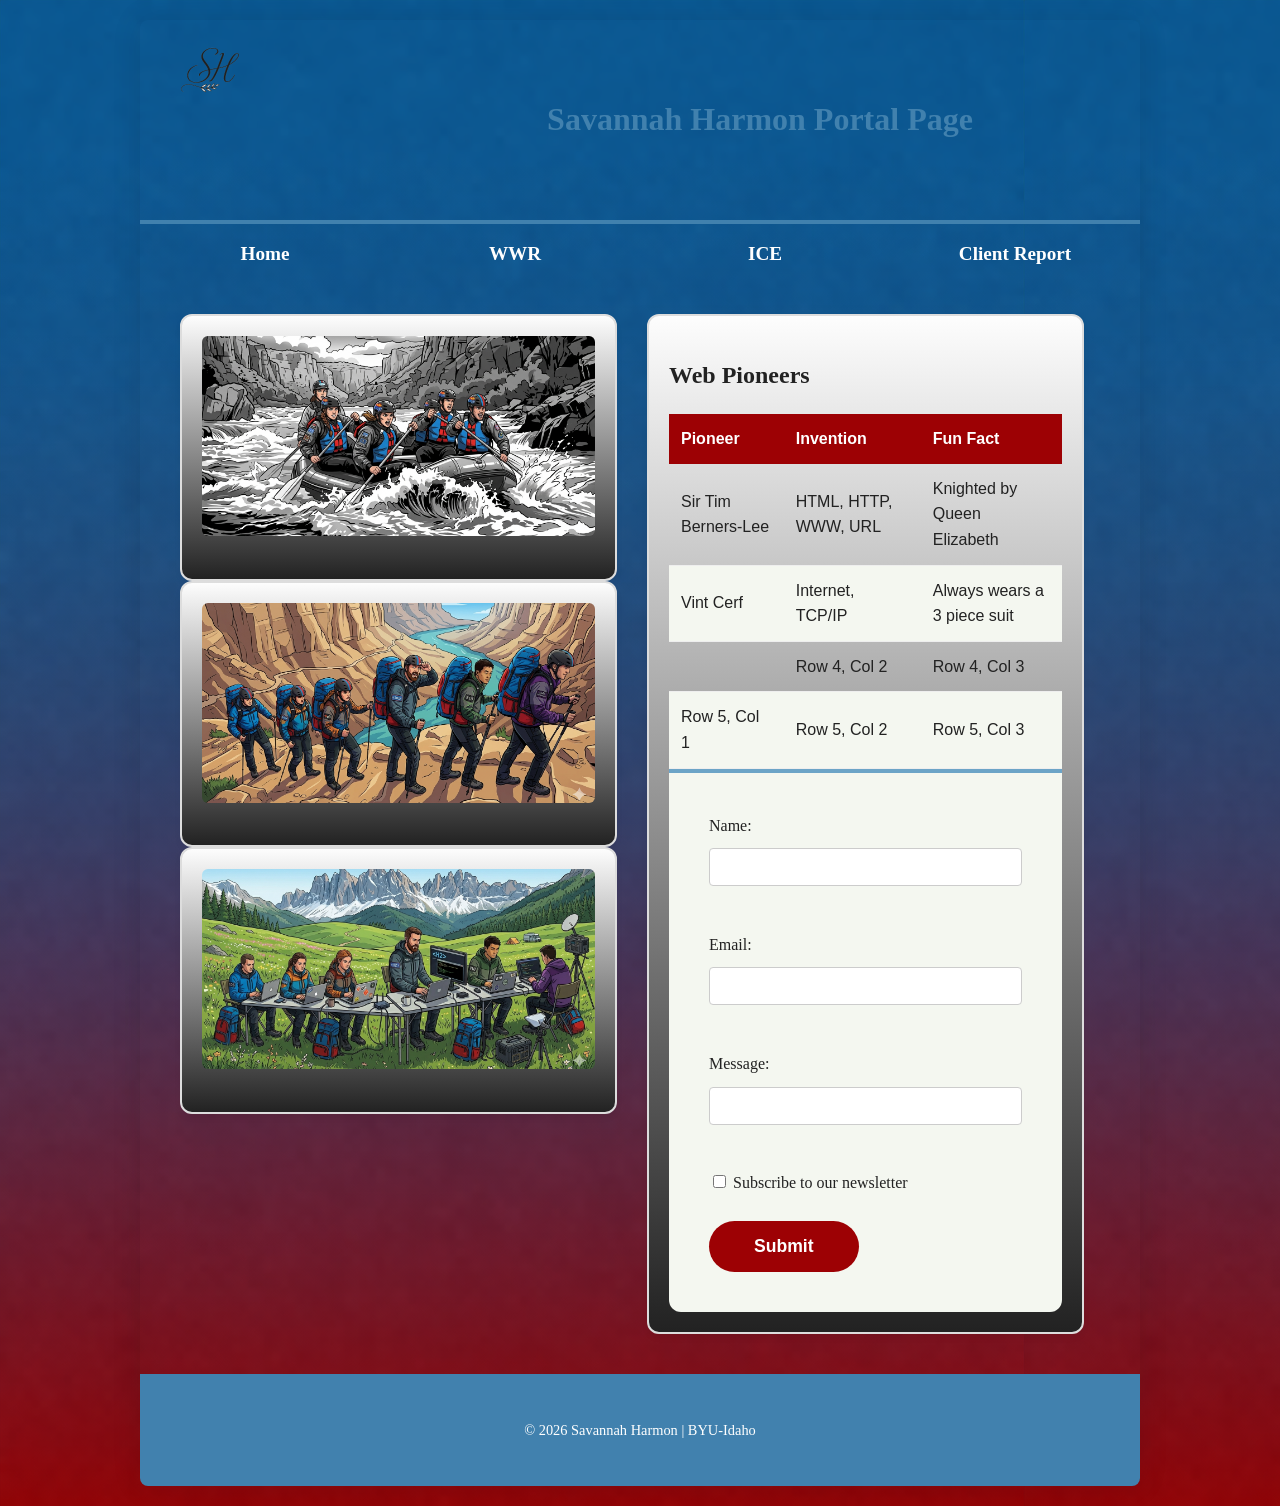
<file: index.html>
<!DOCTYPE html>
<html lang="en">
<head>
    <meta charset="UTF-8">
    <meta name="viewport" content="width=device-width, initial-scale=1.0">
    <title>Savannah | Portal Page</title>
    <!--Inline -> Attribute style (third; left to right or top to bottom (over rides external and internal, only for special cases))-->
    <!--Internal -> Style tag (second; top to bottom, over rides external)-->
    <!--External -> Seperate file link (first; top to bottom)-->
    <link rel="stylesheet"  href="styles/styles.css">
</head>
<body>
    <div id="wrapper">
        <header>
            <img src="images/logo.png"  width="100" alt="Site Logo">
            <h1>Savannah Harmon Portal Page</h1>
        </header>

        <nav>
            <ul>
                <li><a href="index.html">Home</a></li>
                <li><a href="wwr/index.html">WWR</a></li>
                <li><a href="ice/">ICE</a></li>
                <li><a href="client_report.html">Client Report</a></li>
            </ul> 
        </nav>
        
        <main>
            <div class="gallery">
                <section>
                    <a href="wwr/index.html">
                        <img src="images/programmers-rafting.png" alt="Programmers rafting">
                    </a>
                </section>
                <section><img src="images/programmers-hiking.png" alt="Programmers hiking"></section>
                <section><img src="images/programmers-programming.png" alt="Programmers coding"></section>
            </div>

            <section class="info-section">
                <h2>Web Pioneers</h2>
                <table class="greyGridTable">
                    <thread>
                        <tr>
                            <th>Pioneer</th>
                            <th>Invention</th>
                            <th>Fun Fact</th>
                        </tr>
                    </thread>
                    <tbody>
                        <tr>
                            <td>Sir Tim Berners-Lee</td>
                            <td>HTML, HTTP, WWW, URL</td>
                            <td>Knighted by Queen Elizabeth</td>
                        </tr>

                        <tr>
                            <td>Vint Cerf</td>
                            <td>Internet, TCP/IP</td>
                            <td>Always wears a 3 piece suit</td>
                        </tr>
                        <tr>
                            <td></td>
                            <td>Row 4, Col 2</td>
                            <td>Row 4, Col 3</td>
                        </tr>
                        <tr>
                            <td>Row 5, Col 1</td>
                            <td>Row 5, Col 2</td>
                            <td>Row 5, Col 3</td>
                        </tr>
                    </tbody>
                </table>
                <div id="contact">
                    <form action="#" method="post">
                        <!--Name-->
                        <label for="name">Name:</label>
                        <input type="text" id="name" name="name"  required><br><br> 
                        <!--Email-->
                        <label for="email">Email:</label>
                        <input type="email" id="email" name="email" required><br><br>
                        <!--Message-->
                        <label for="message">Message:</label>
                        <input type="text" id="message" name="message" rows="4" colm="20" required></textarea><br><br>
                        <!--newsletter checkbox-->
                        <div class="stretch">
                            <input type="checkbox" id="newsletter" name="newsletter" value="yes" >
                            <label for="newsletter">Subscribe to our newsletter</label><br><br>
                        </div>
                        <!-- Submit newsletter-->
                        <input type="submit">
                    </form>
                </div>
            </section>
        </main>
        <footer>
            <p>&copy; 2026 Savannah Harmon | BYU-Idaho</p>
        </footer>
    </div>
</body>
</html>
</file>
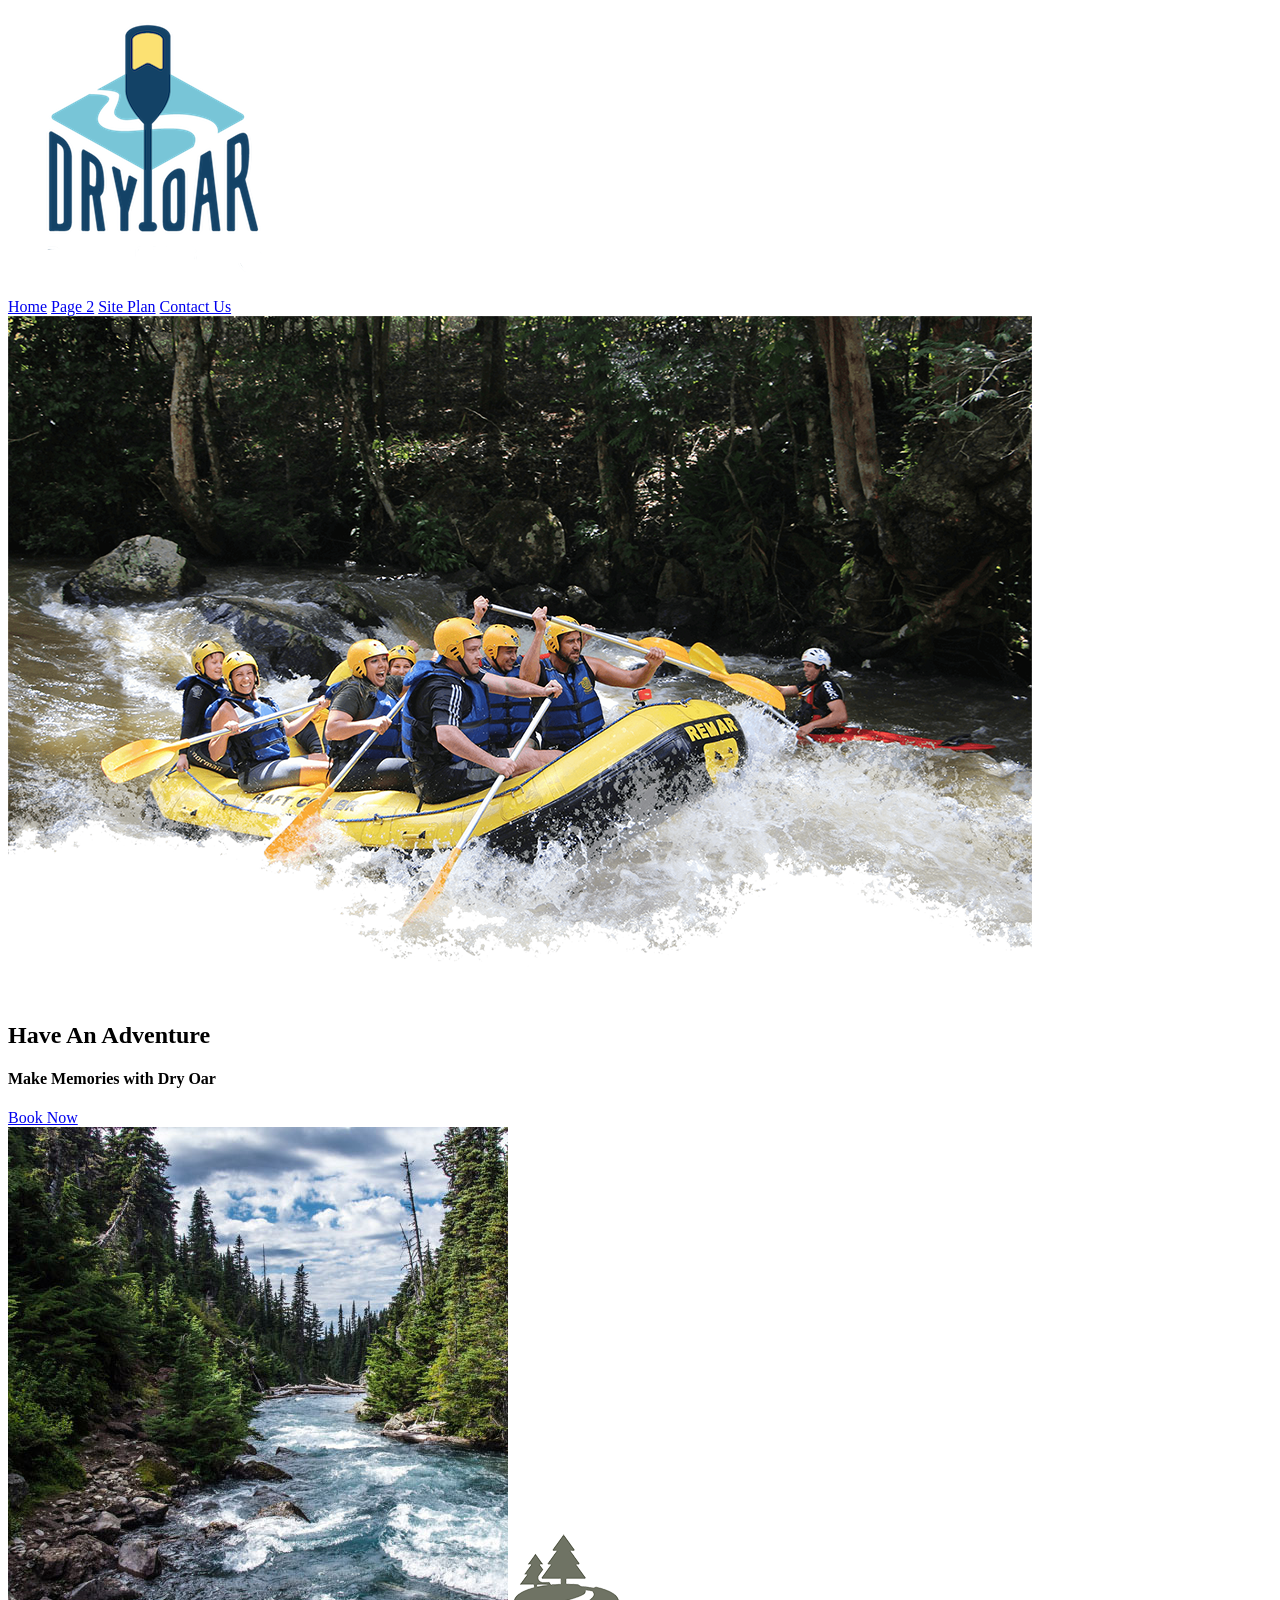
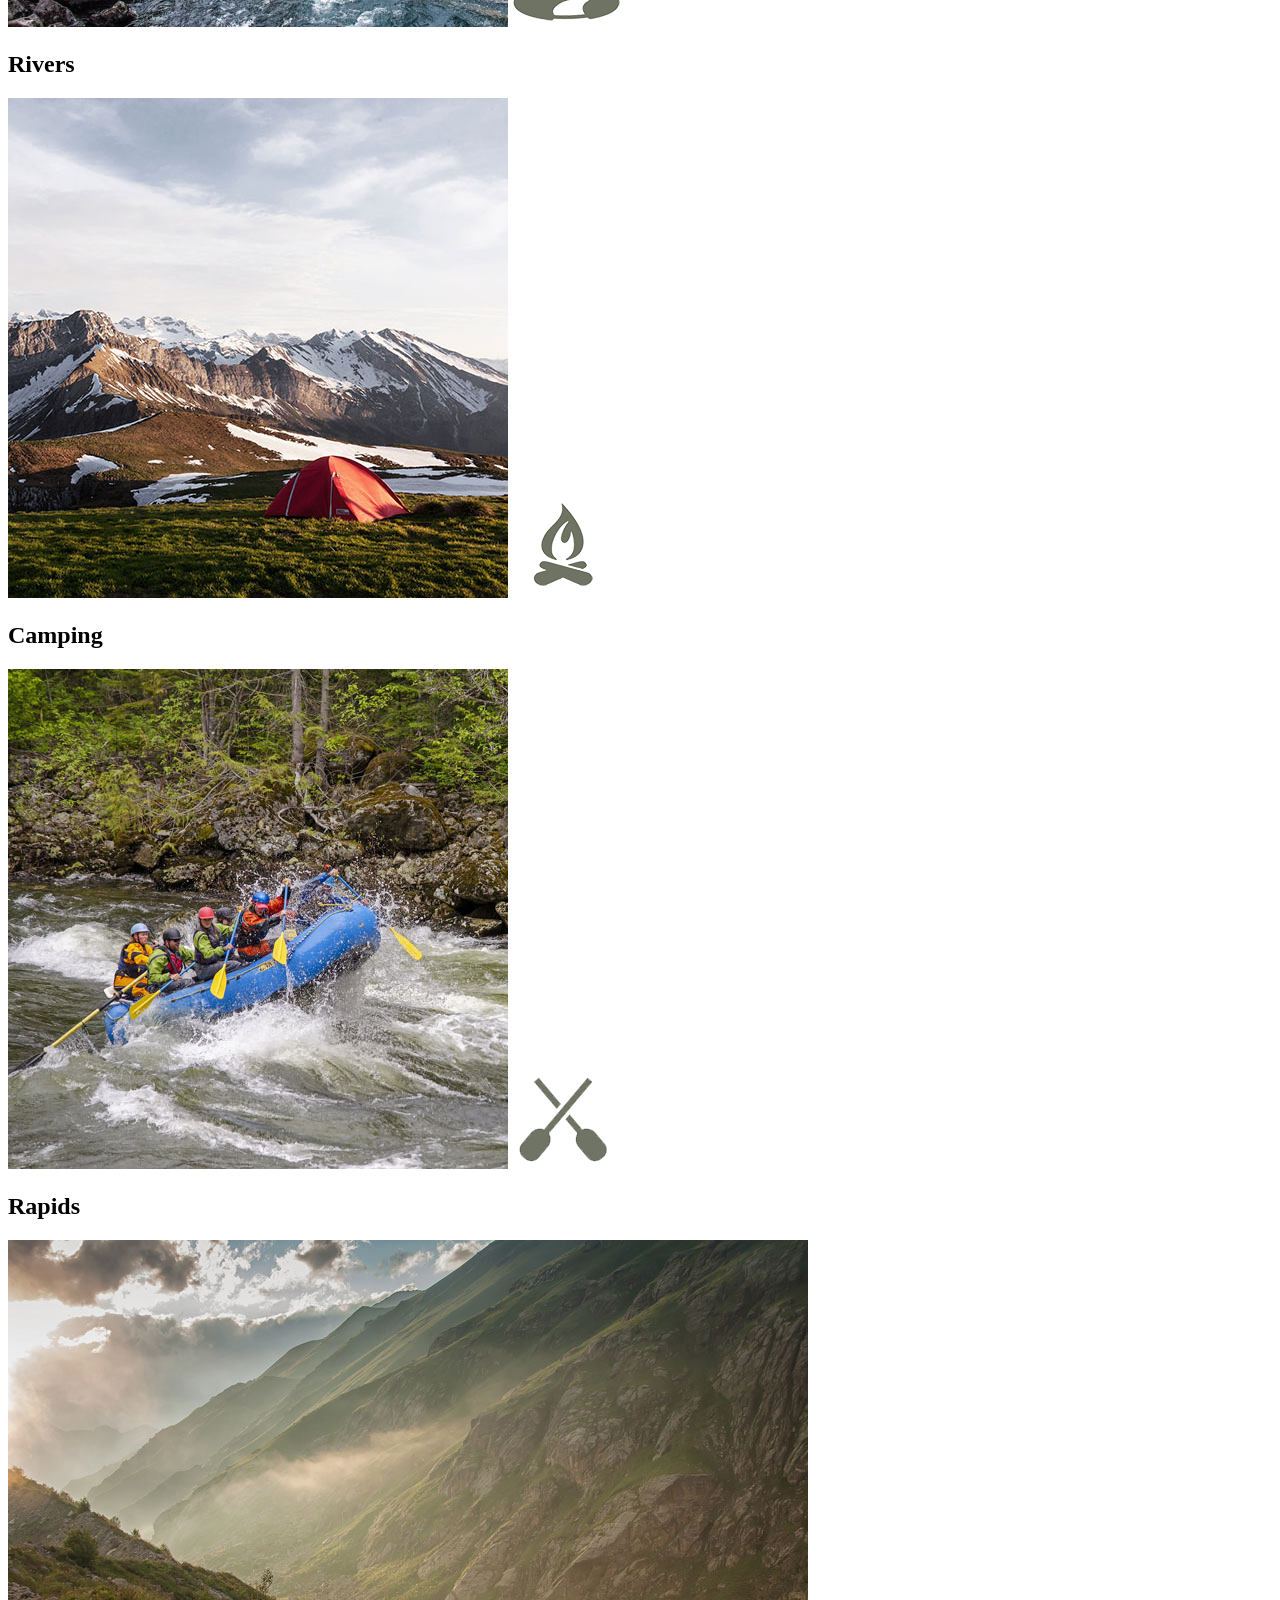
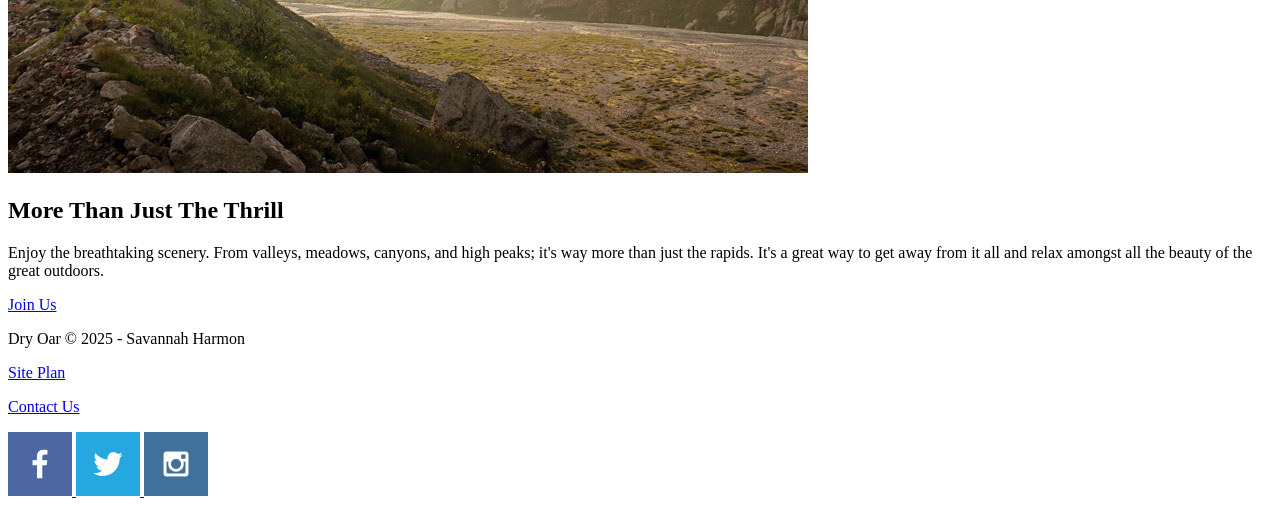
<file: wwr/index.html>
<!DOCTYPE html>
<html lang="en">
<head>
    <meta charset="UTF-8">
    <meta name="viewport" content="width=device-width, initial-scale=1.0">
    <title>Whitewater Rafting Vacations | Dry Oar Boating | Home</title>
    <link rel+"stylesheet" href="styles/style.css">
</head>
<body>
    <div id="content">
        <header>
            <a id="logo_link" href="index.html">
                <img class="logo" src="images/logo-(dry-oar).png" alt="Dry Oar Logo">
            </a>
            <nav>
                <a href="index.html">Home</a>
                <a href="#">Page 2</a>
                <a href="site-plan-rafting.html">Site Plan</a>
                <a href="contactus.html">Contact Us</a>
            </nav>
        </header>
    
        <div id="hero">
            <div id="hero-box">
                <img id="hero-img" src="images/hero.png" alt="People enjoying white water rafting">
            </div>
            <section id="hero-msg">
                <h1 class="home-title">Have An Adventure</h1>
                <h4>Make Memories with Dry Oar</h4>
                <div class='button-box'>
                    <a class='book' href="contactus.html">Book Now</a>
                </div>
            </section>
        </div>
    
        <main class="home-grid">
            <section class="rivers-card">
                <img class="card-img" src="images/rivers.jpg" alt="river in forest">
                <img class="icon" src="images/river_icon.png" alt="river icon">
                <h2>Rivers</h2>
            </section>
            <section class="camping-card">
                <img class="card-img" src="images/camping.jpg" alt="tent in mountains">
                <img class="icon" src="images/fire_icon.png" alt="fire icon">
                <h2>Camping</h2>
            </section>
            <section class="rapids-card">
                <img class="card-img" src="images/rapids.jpg" alt="rafting boat">
                <img class="icon" src="images/oars.png" alt="oars icon">
                <h2>Rapids</h2>
            </section>
            <div id="background"></div>
            <img class="mountains" src="images/mountains.jpg" alt="Misty mountains">
            <section class="msg">
                <h2>More Than Just The Thrill</h2>
                <p>Enjoy the breathtaking scenery. From valleys, meadows, canyons, and high peaks; it's way more than just the rapids. It's a great way to get away from it all and relax amongst all the beauty of the great outdoors.</p>
                <a class='join' href="rivers.html">Join Us</a>
            </section>
        </main>
    
        <footer>
            <p>Dry Oar &copy; 2025 - Savannah Harmon</p>
            <p><a href="site-plan-rafting.html">Site Plan</a></p>
            <p><a href="contactus.html">Contact Us</a></p>
            <div class="social">
                <a href="https://facebook.com" target="_blank">
                    <img src="images/facebook.png" alt="fb icon">
                </a>
                <a href="https://twitter.com" target="_blank">
                    <img src="images/twitter.png" alt="twitter icon">
                </a>
                <a href="https://instagram.com" target="_blank">
                    <img src="images/instagram.png" alt="instagram icon">
                </a>
            </div>
        </footer>
    </div>
</body>
</html>
</file>
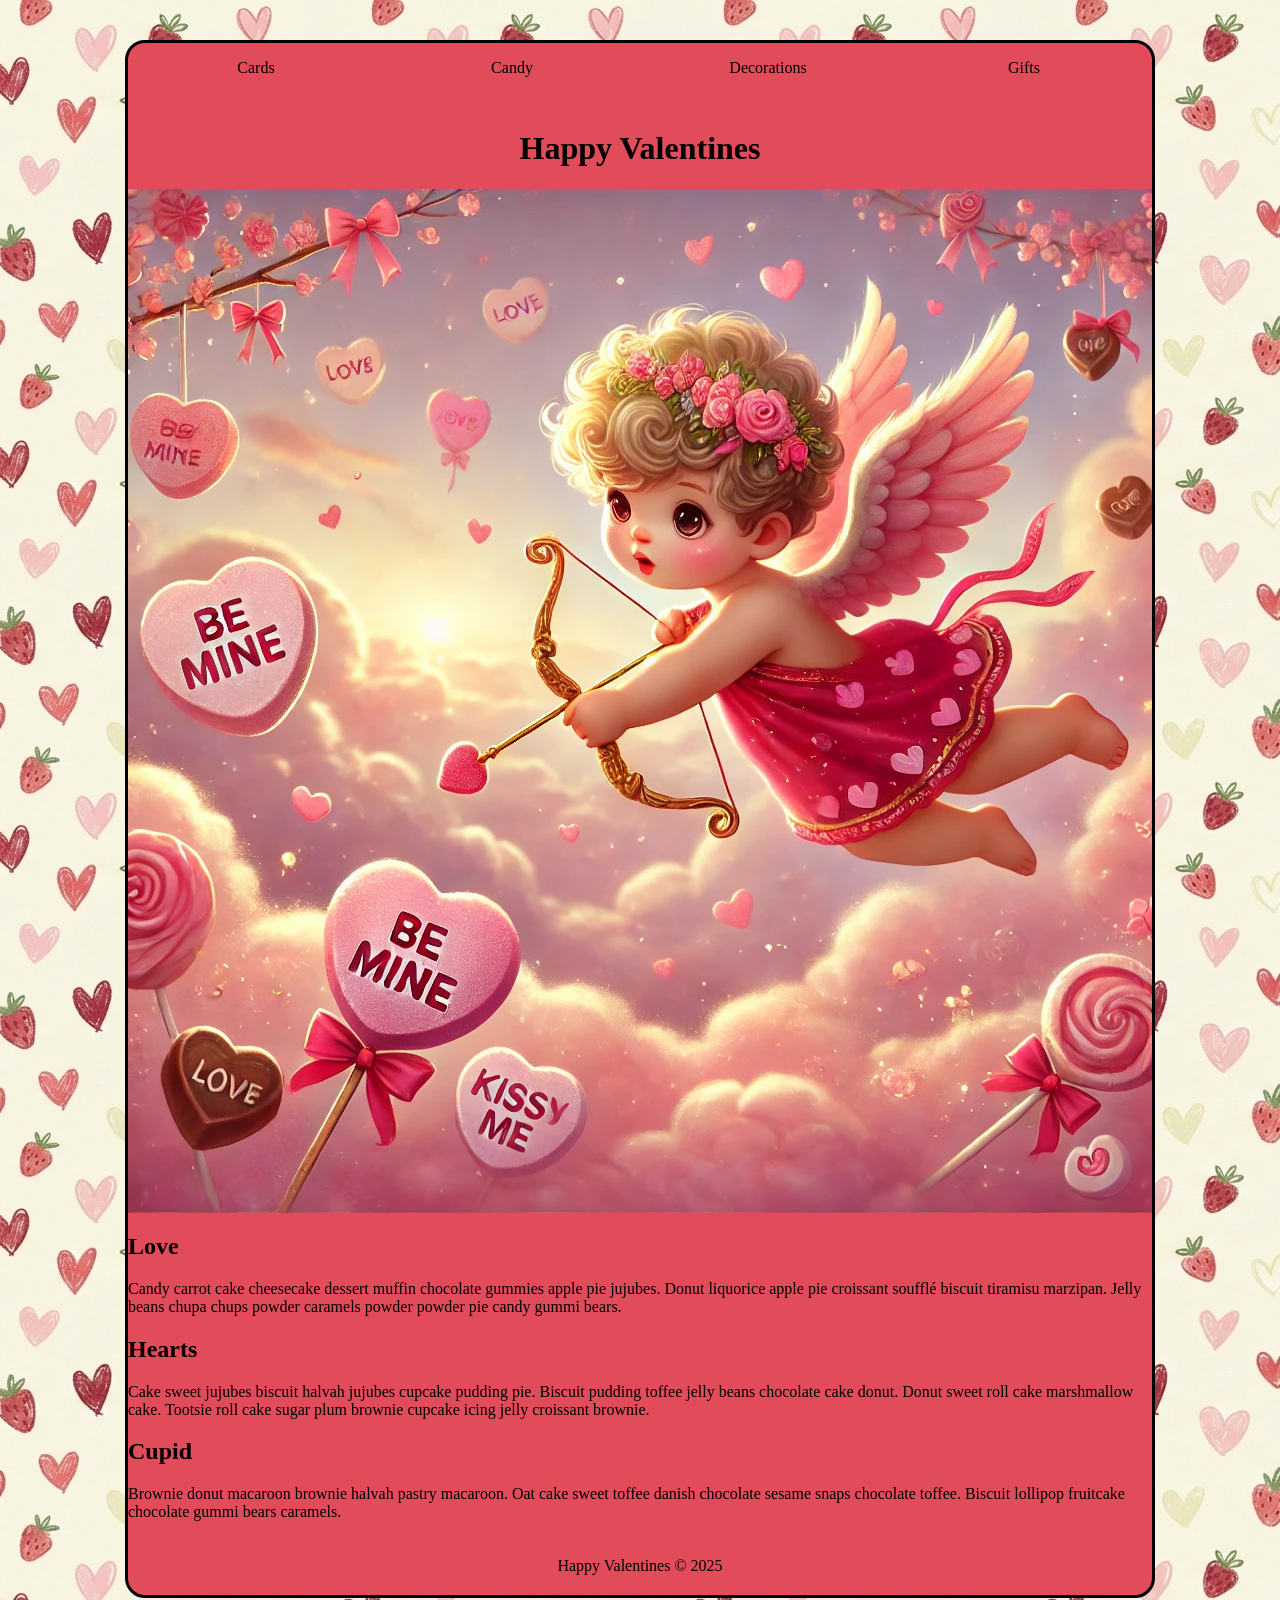
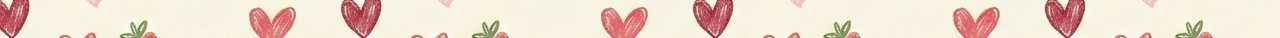
<file: ice/valentines/valentines/index.html>
<!DOCTYPE html>
<html lang="en">

<head>
    <meta charset="UTF-8">
    <meta name="viewport" content="width=device-width, initial-scale=1.0">
    <title>Happy Valentines Page</title>
    <link rel="stylesheet" href="styles/styles.css">
</head>

<body>
    <div id="wrapper">
        <header>
            <nav>
                <ul>
                    <li>Cards</li>
                    <li>Candy</li>
                    <li>Decorations</li>
                    <li>Gifts</li>
                </ul>
            </nav>
        </header>
        <main>
            <h1>Happy Valentines</h1>
            <img src="images/valentines.png">
            <section>
                <h2>Love</h2>
                <p>Candy carrot cake cheesecake dessert muffin chocolate gummies apple
                    pie jujubes. Donut liquorice apple pie croissant soufflé biscuit
                    tiramisu marzipan. Jelly beans chupa chups powder caramels powder
                    powder pie candy gummi bears. </p>
            </section>
            <section>
                <h2>Hearts</h2>
                <p>Cake sweet jujubes biscuit halvah jujubes cupcake pudding pie. Biscuit
                    pudding toffee jelly beans chocolate cake donut. Donut sweet roll cake
                    marshmallow cake. Tootsie roll cake sugar plum brownie cupcake icing
                    jelly croissant brownie.</p>
            </section>
            <section>
                <h2>Cupid</h2>
                <p>Brownie donut macaroon brownie halvah pastry macaroon. Oat cake sweet
                    toffee danish chocolate sesame snaps chocolate toffee. Biscuit lollipop
                    fruitcake chocolate gummi bears caramels.</p>
            </section>
        </main>
        <footer>
            Happy Valentines &copy; 2025
        </footer>
    </div>
</body>

</html>
</file>
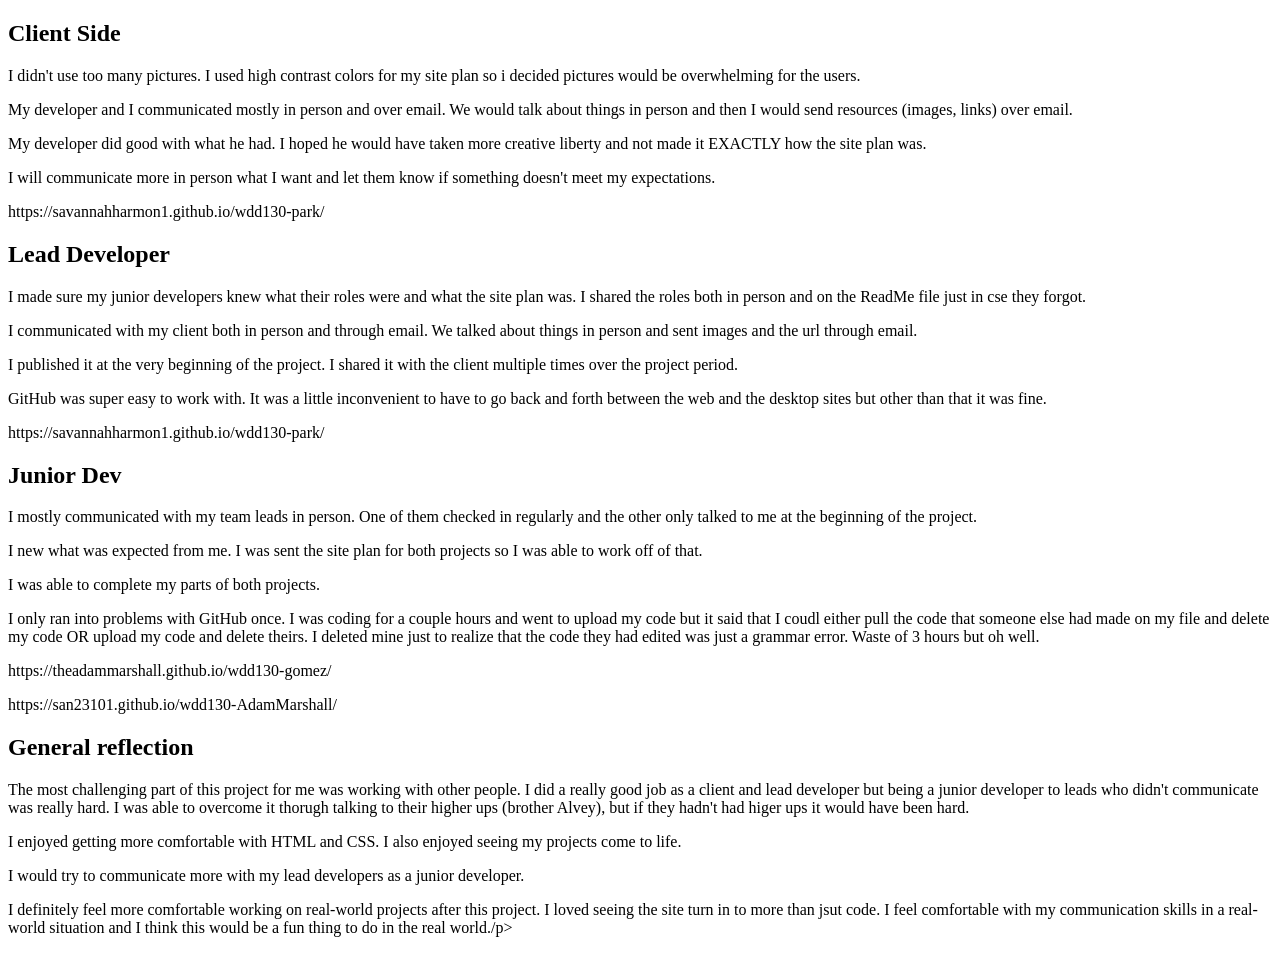
<file: client_report.html>
<!DOCTYPE html>
<html lang="en">
<head>
    <meta charset="UTF-8">
    <meta name="viewport" content="width=device-width, initial-scale=1.0">
    <title>Document</title>
</head>
<body>
    <h2>Client Side</h2>
    <p>I didn't use too many pictures. I used high contrast colors for my site plan so i decided pictures would be overwhelming for the users.</p>
    <p>My developer and I communicated mostly in person and over email. We would talk about things in person and then I would send resources (images, links) over email.</p>
    <p>My developer did good with what he had. I hoped he would have taken more creative liberty and not made it EXACTLY how the site plan was.</p>
    <p>I will communicate more in person what I want and let them know if something doesn't meet my expectations.</p>
    <p>https://savannahharmon1.github.io/wdd130-park/</p>
    <h2>Lead Developer</h2>
    <p>I made sure my junior developers knew what their roles were and what the site plan was. I shared the roles both in person and on the ReadMe file just in cse they forgot.</p>
    <p>I communicated with my client both in person and through email. We talked about things in person and sent images and the url through email.</p>
    <p>I published it at the very beginning of the project. I shared it with the client multiple times over the project period.</p>
    <p>GitHub was super easy to work with. It was a little inconvenient to have to go back and forth between the web and the desktop sites but other than that it was fine.</p>
    <p>https://savannahharmon1.github.io/wdd130-park/</p>
    <h2>Junior Dev</h2>
    <p>I mostly communicated with my team leads in person. One of them checked in regularly and the other only talked to me at the beginning of the project.</p>
    <p>I new what was expected from me. I was sent the site plan for both projects so I was able to work off of that.</p>
    <p>I was able to complete my parts of both projects.</p>
    <p>I only ran into problems with GitHub once. I was coding for a couple hours and went to upload my code but it said that I coudl either pull the code that someone else had made on my file and delete my code OR upload my code and delete theirs. I deleted mine just to realize that the code they had edited was just a grammar error. Waste of 3 hours but oh well.</p>
    <p>https://theadammarshall.github.io/wdd130-gomez/</p>
    <p>https://san23101.github.io/wdd130-AdamMarshall/</p>
    <h2>General reflection</h2>
    <p>The most challenging part of this project for me was working with other people. I did a really good job as a client and lead developer but being a junior developer to leads who didn't communicate was really hard. I was able to overcome it thorugh talking to their higher ups (brother Alvey), but if they hadn't had higer ups it would have been hard.</p>
    <p>I enjoyed getting more comfortable with HTML and CSS. I also enjoyed seeing my projects come to life.</p>
    <p>I would try to communicate more with my lead developers as a junior developer.</p>
    <p>I definitely feel more comfortable working on real-world projects after this project. I loved seeing the site turn in to more than jsut code. I feel comfortable with my communication skills in a real-world situation and I think this would be a fun thing to do in the real world./p>
</body>
</html>
</file>
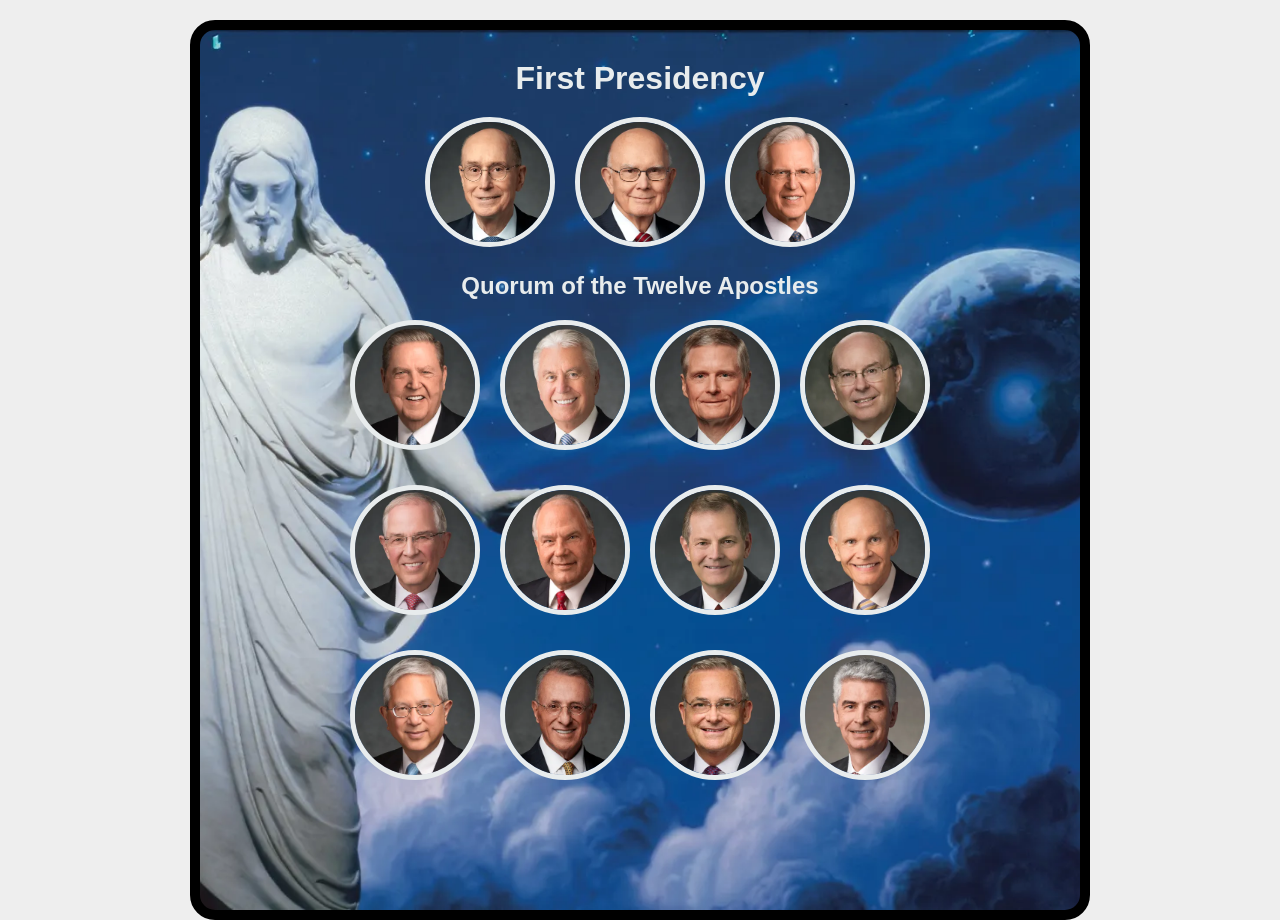
<file: ice/apostle_spotlight/apostle_spotlight/apostles.html>
<!DOCTYPE html>
<html lang="en">
<head>
    <meta charset="UTF-8">
    <meta name="viewport" content="width=device-width, initial-scale=1.0">
    <title>Apostles Spotlights</title>
    <style>
        /* Insert styles here */
        body {
            display: flex;
            justify-content: center;
            align-items: flex-start;
            background: #eee;
            height: 100vh;
            margin: 0;
            padding-top: 20px;
        }
        .poster {
            width: 900px;
            height: 900px;
            border: 10px solid black;
            border-radius: 25px;
            background: url('images/christus.webp') top center / cover no-repeat;
            text-align: center;
            padding: 20px;
            box-sizing: border-box;
        }
        h1, h2 {
            font-family: Arial, Helvetica, sans-serif;
            color: #E8ECED;
            margin: 10px 0;
        }
        .row {
            display: flex;
            justify-content: center;
            flex-wrap: wrap;
            margin-bottom: 15px;
        }
        img {
            border: 5px solid #E8ECED;
            border-radius: 50%;
            width: 120px;
            height: 120px;
            object-fit: cover;
            object-position: 50% 20%;
            margin: 10px;
        }
    </style>
</head>
<body>
    <div class="poster">
        <h1>First Presidency</h1>
            <div class="row">
                <img id="eyring" src="images/eyring.webp" alt="Henry B. Eyring">
                <img id="oaks" src="images/oaks.webp" alt="Dallin H. Oaks">
                <img id="christofferson" src="images/christofferson.webp" alt="D. Todd Christofferson">
            </div>
        <h2>Quorum of the Twelve Apostles</h2>
            <div class="row">
                <img id="holland" src="images/holland.webp" alt="Jeffrey R. Holland">
                <img id="uchtdorf" src="images/uchtdorf.webp" alt="Dieter F. Uchtdorf">
                <img id="bednar" src="images/bednar.webp" alt="David A. Bednar">
                <img id="cook" src="images/cook.webp" alt="Quentin L. Cook">
            </div>
            <div class="row">
                <img id="anderson" src="images/anderson.webp" alt="Neil L. Anderson">
                <img id="rasband" src="images/rasband.webp" alt="Ronald A. Rasband">       
                <img id="stevenson" src="images/stevenson.webp" alt="Gary E. Stevenson">
                <img id="renlund" src="images/renlund.webp" alt="Dale G. Renlund">
            </div>
            <div class="row">
                <img id="gong" src="images/gong.webp" alt="Gerrit W. Gong">
                <img id="soares" src="images/soares.webp" alt="Ulisses Soares">
                <img id="kearon" src="images/kearon.webp" alt="Patrick Kearon">
                <img id="causse" src="images/causse.webp" alt="Gerald Causse">
            </div>
    </div>
    <!-- Insert HTML elements here -->
</body>
</html>
</file>
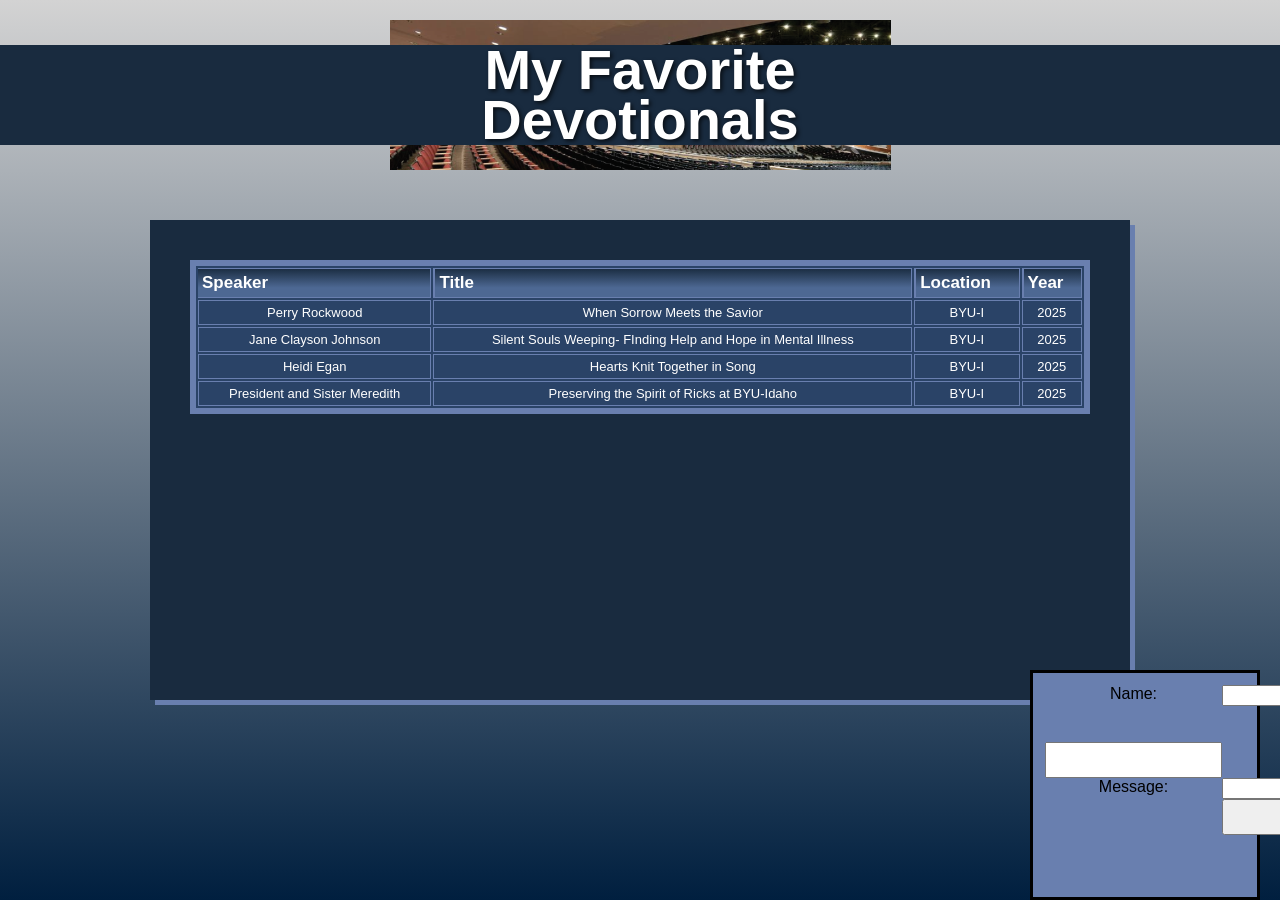
<file: ice/favorite_devo/favorite_devo/favdevo.html>
<!DOCTYPE html>
<html lang="en">
<head>
  <meta charset="UTF-8" />
  <meta name="viewport" content="width=device-width, initial-scale=1.0"/>
  <title>My Favorite Devotionals</title>
  <link rel="stylesheet" href="styles/styles.css" />
</head>
<body>
  <div class="container">
    <header class="header">
      <div class="header-image">
        <h1>My Favorite<br>Devotionals</h1>
      </div>
    </header>
    <main>
      <div class="content-box">
        <!-- Add your devotional content here -->
        <table class="cinereousTable">
          <thead>
            <tr>
              <th>Speaker</th>
              <th>Title</th>
              <th>Location</th>
              <th>Year</th>
            </tr>
          </thead>
          <tbody>
            <tr class="Speaker">
              <td>Perry Rockwood</td>
              <td>When Sorrow Meets the Savior</td>
              <td>BYU-I</td>
              <td>2025</td>
            </tr>
            <tr class="Title">
              <td>Jane Clayson Johnson</td>
              <td>Silent Souls Weeping- FInding Help and Hope in Mental Illness</td>
              <td>BYU-I</td>
              <td>2025</td>
            </tr>
            <tr class="Location">
              <td>Heidi Egan</td>
              <td>Hearts Knit Together in Song</td>
              <td>BYU-I</td>
              <td>2025</td>
            </tr>
            <tr class="year">
              <td>President and Sister Meredith</td>
              <td>Preserving the Spirit of Ricks at BYU-Idaho</td>
              <td>BYU-I</td>
              <td>2025</td>
            </tr>
          </tbody>
        </table>
      </div>
      <div id="contact">
        <form action="#" method="post">
        <!--Name-->
        <label for="name">Name:</label>
        <input type="text" id="name" name="name"  required><br><br> 
        <!--Email-->
        <label for="email">Email:</label>
        <input type="email" id="email" name="email" required><br><br>
        <!--Message-->
        <label for="message">Message:</label>
        <input type="text" id="message" name="message" rows="4" colm="20" required></textarea><br><br>
        <!-- Submit -->
        <input type="submit">
        </form>
      </div>
    </main>
  </div>
</body>
</html>
</file>
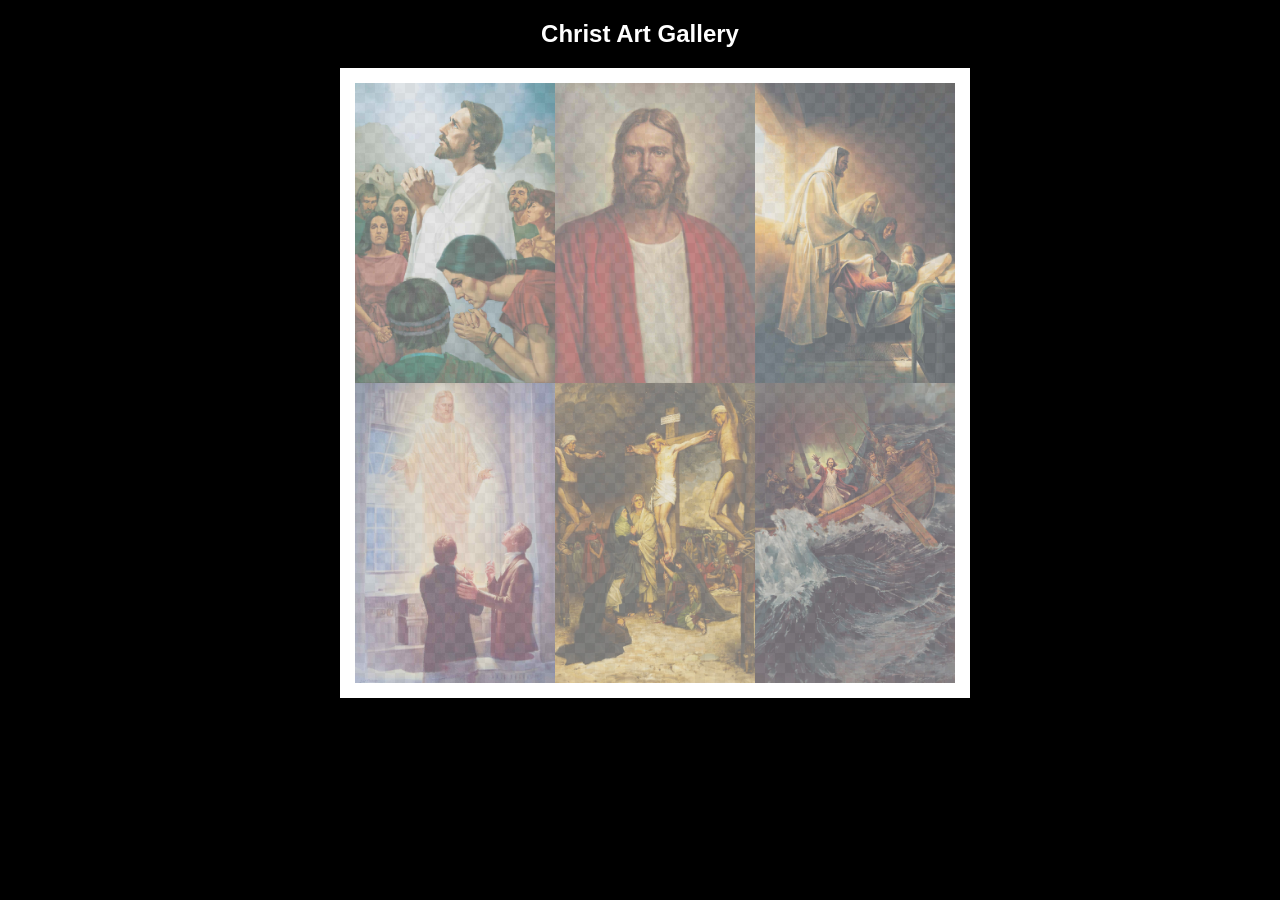
<file: ice/gallery/gallery/gallery.html>
<!DOCTYPE html>
<html lang="en">
<head>
    <meta charset="UTF-8">
    <meta name="viewport" content="width=device-width, initial-scale=1.0">
    <title>Images of Christ</title>
    <style>
        body {
            background: black;
        }
        #wrapper{
            width: 600px;
            margin: 0 auto;
        }
        nav {
            color: white;
            text-align: center;
            font-family: Haettenschweiler, 'Arial Narrow Bold', sans-serif;
        }
        #gallery{
            display: grid;
            grid-template-columns: 200px 200px 200px;
            border: 15px solid rgb(255, 255, 255);
            width: 100%;
            background-color: #ddd;
            background-image:
                linear-gradient(45deg, #ccc 26%, transparent 26%), 
                linear-gradient(135deg, #ccc 26%, transparent 26%),
                linear-gradient(45deg, transparent 75%, #ccc 75%),
                linear-gradient(135deg, transparent 75%, #ccc 75%);
            background-size: 20px 20px; /* Must be a square */
            background-position: 0 0, 10px 0, 10px -10px, 0px 10px; 
            
        }
        #gallery a {
            cursor: url('images/christus.png'), pointer;
        }
        #gallery img {
            /* make a thumbnail of the image that is 200x300 
               instead of using width and height here to help the page load faster */
            width: 200px; 
            height: 300px;

            opacity:50%;
            display:block;
        }
        #gallery img:hover{
            opacity: 100%;
        }
    </style>
</head>
<body>
    <div id="wrapper">
        <nav>
            <h1>Christ Art Gallery</h1>
        </nav>
        <main>
            <div id="gallery">
                <a href="images/big/img1.jpg"><img src="images/big/img1.jpg" alt="huge file size" ></a>
                <a href="images/big/img2.jpg"><img src="images/big/img2.jpg" alt="huge file size" ></a>
                <a href="images/big/img3.jpg"><img src="images/big/img3.jpg" alt="huge file size" ></a>
                <a href="images/big/img4.jpg"><img src="images/big/img4.jpg" alt="huge file size" ></a>
                <a href="images/big/img5.jpg"><img src="images/big/img5.jpg" alt="huge file size" ></a>
                <a href="images/big/img6.jpg"><img src="images/big/img6.jpg" alt="huge file size" ></a>
            </div>
        </main>
    </div>
</body>
</html>
</file>
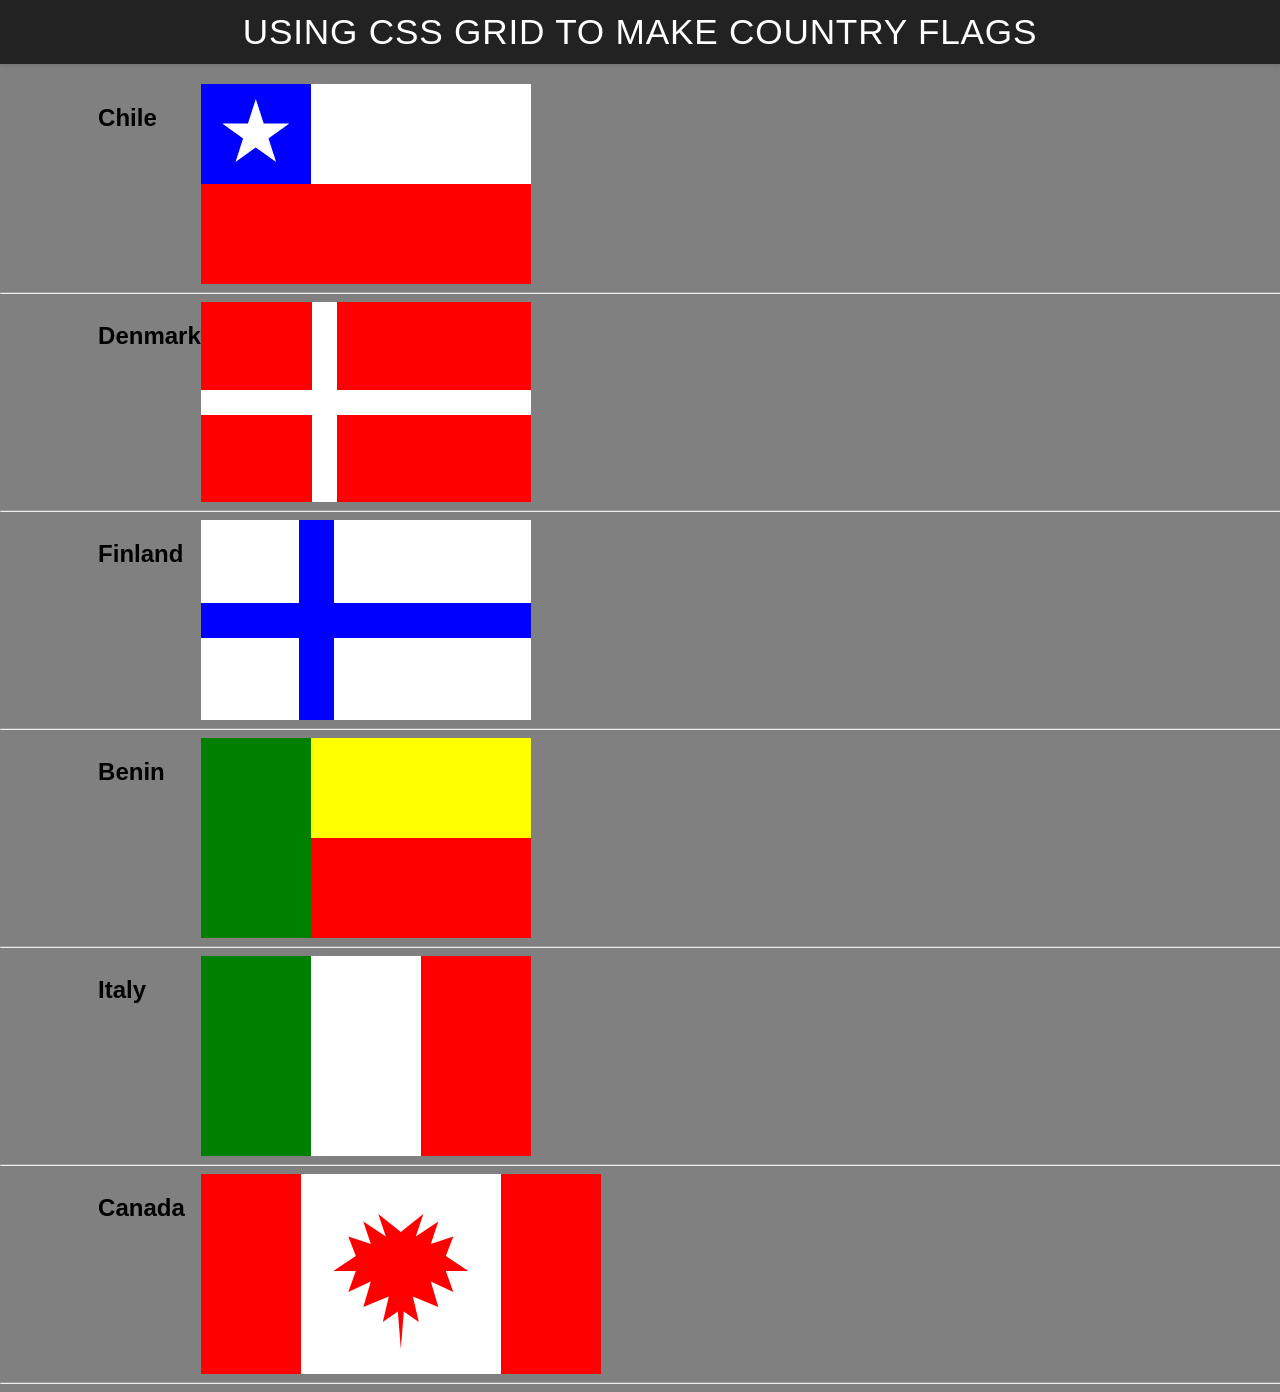
<file: ice/grid_flags/grid_flags/flags.html>
<!DOCTYPE html>
<html lang="en">

<head>
    <meta charset="UTF-8">
    <meta name="viewport" content="width=device-width, initial-scale=1.0">
    <title>Flag</title>
    <style>
        body {
            margin: 0;
            font-family: 'Helvetica Neue', sans-serif;
            background-color: gray;
        }
         
        header {
            background-color: #222;
            color: #fff;
            padding: 0.75rem 1.5rem;
            display: flex;
            align-items: center;
            justify-content: center;
            font-size: 1.1rem;
            letter-spacing: 0.05rem;
            text-transform: uppercase;
            box-shadow: 0 2px 4px rgba(0, 0, 0, 0.1);
        }

        header h1 {
            margin: 0;
            font-weight: 400;
        }
        main {
            display: grid;
            grid-template-columns: .1fr .1fr 1fr .1fr;
            margin-top: 20px;
        }
        hr {
            width: 100%;
            grid-column: 1 / 5;
        }
        h2 {
            grid-column: 2/3;
        }

        #blue {
            background: blue;
            grid-column: 1 / 2;
            display: grid;
            align-items: center;
            justify-items: center;
        }

        #white {
            background: white;
            grid-column: 2 / 4;
        }

        #red {
            background: red;
            grid-column: 1 / 4;
        }

        #chile {
            display: grid;
            grid-template-columns: 1fr 1fr 1fr;
            grid-template-rows: 1fr 1fr;
            height: 200px;
            width: 330px;
        }

        .star {
            width: 70px;
            aspect-ratio: 1;
            background: white;
            clip-path: polygon(50% 0, 79% 90%, 2% 35%, 98% 35%, 21% 90%);
        }

        #denmark {
            display: grid;
            grid-template-columns: 12fr 21fr;
            grid-template-rows: 1fr 1fr;
            height: 200px;
            width: 330px;
            gap: 25px;
            background-color: white;
        }

        #denmark > div {
            background-color: red;
        }

        #finland {
            display: grid;
            grid-template-columns: 5fr 10fr;
            grid-template-rows: 1fr 1fr;
            height: 200px;
            width: 330px;
            gap: 35px;
            background-color: blue;
        }

        #finland > div {
            background-color: white;
        }

        #benin {
            display: grid;
            grid-template-columns: 1fr 1fr 1fr;
            grid-template-rows: 1fr 1fr;
            height: 200px;
            width: 330px;
        }

        #bgreen {
            background: green;
            grid-column: 1/2;
            grid-row: 1/4;
        }

        #byellow {
            background: yellow;
            grid-column: 2/4;
        }

        #bred {
            background: red;
            grid-column: 2/4;
        }

        #italy {
            display: grid;
            grid-template-columns: 1fr 1fr 1fr;
            grid-template-rows: 1fr 1fr 1fr;
            height: 200px;
            width: 330px;
        }

        #igreen {
            background: green;
            grid-row: 1/4;
        }

        #iwhite {
            background: white;
            grid-row: 1/4;
        }

        #ired {
            background: red;
            grid-row: 1/4;
        }

        #canada {
            display: grid;
            grid-template-columns: 1fr 2fr 1fr;
            height: 200px;
            width: 400px;
            grid-column: 3;
        }

        .maple-leaf {
        width: 150px;
        height: 150px;
        background-color: #FF0000; /* Official Canadian Red */
        clip-path: polygon(50% 100%, 52% 75%, 62% 82%, 58% 65%, 75% 72%, 70% 55%, 
        85% 62%, 80% 48%, 95% 48%, 80% 38%, 85% 25%, 70% 30%, 
        75% 15%, 60% 25%, 65% 10%, 50% 22%, 35% 10%, 40% 25%, 
        25% 15%, 30% 30%, 15% 25%, 20% 38%, 5% 48%, 20% 48%, 
        15% 62%, 30% 55%, 25% 72%, 42% 65%, 38% 82%, 48% 75%);
        }

        #redeh, #credeh {
            background: red;
            grid-row: 1/4;
        }
        
        #whiteeh {
            background: white;
            grid-row: 1/4;
            display: grid;
            align-items: center;
            justify-items: center;
        }

    </style>
</head>

<body>
    <header>
        <h1>Using CSS Grid to make Country Flags</h1>
    </header>
    <main>
        <h2>Chile</h2>
        <div id="chile">
            <div id="blue">
                <div class="star"></div>
            </div>
            <div id="white"></div>
            <div id="red"></div>
        </div>
        <hr>

        <h2>Denmark</h2>
        <div id="denmark">
            <div id="dred1"></div>
            <div id="dred2"></div>
            <div id="dred3"></div>
            <div id="dred4"></div>
        </div>
        <hr>

        <h2>Finland</h2>
        <div id="finland">
            <div id="fwhite1"></div>
            <div id="fwhite2"></div>
            <div id="fwhite3"></div>
            <div id="fwhite4"></div>
        </div>
        <hr>

        <h2>Benin</h2>
        <div id="benin">
            <div id="bgreen"></div>
            <div id="byellow"></div>
            <div id="bred"></div>
        </div>
        <hr>

        <h2>Italy</h2>
        <div id="italy">
            <div id="igreen"></div>
            <div id="iwhite"></div>
            <div id="ired"></div>
        </div>
        <hr>

        <h2>Canada</h2>
        <div id="canada">
            <div id="redeh"></div>
            <div id="whiteeh">
                <div class="maple-leaf"></div> </div>
            <div id="credeh"></div>
        </div>
        <hr>

    </main>
</body>

</html>
</file>
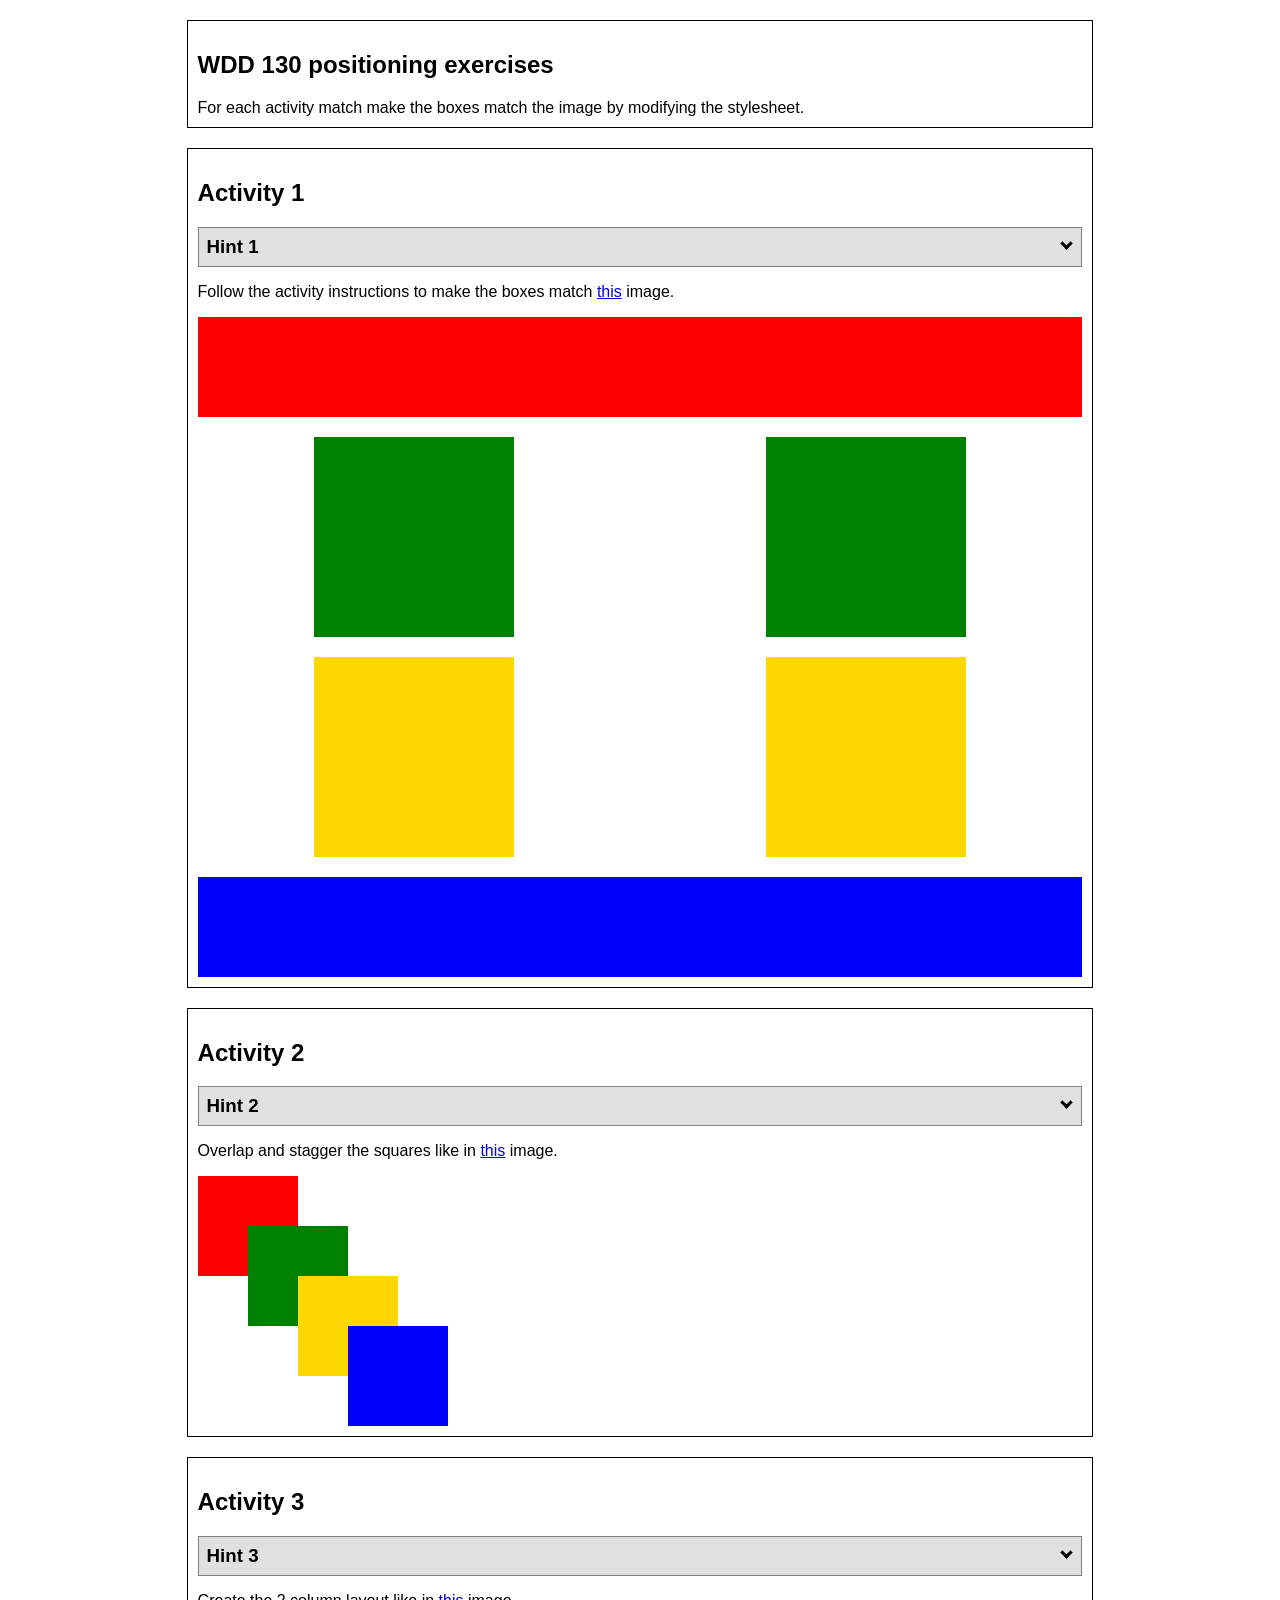
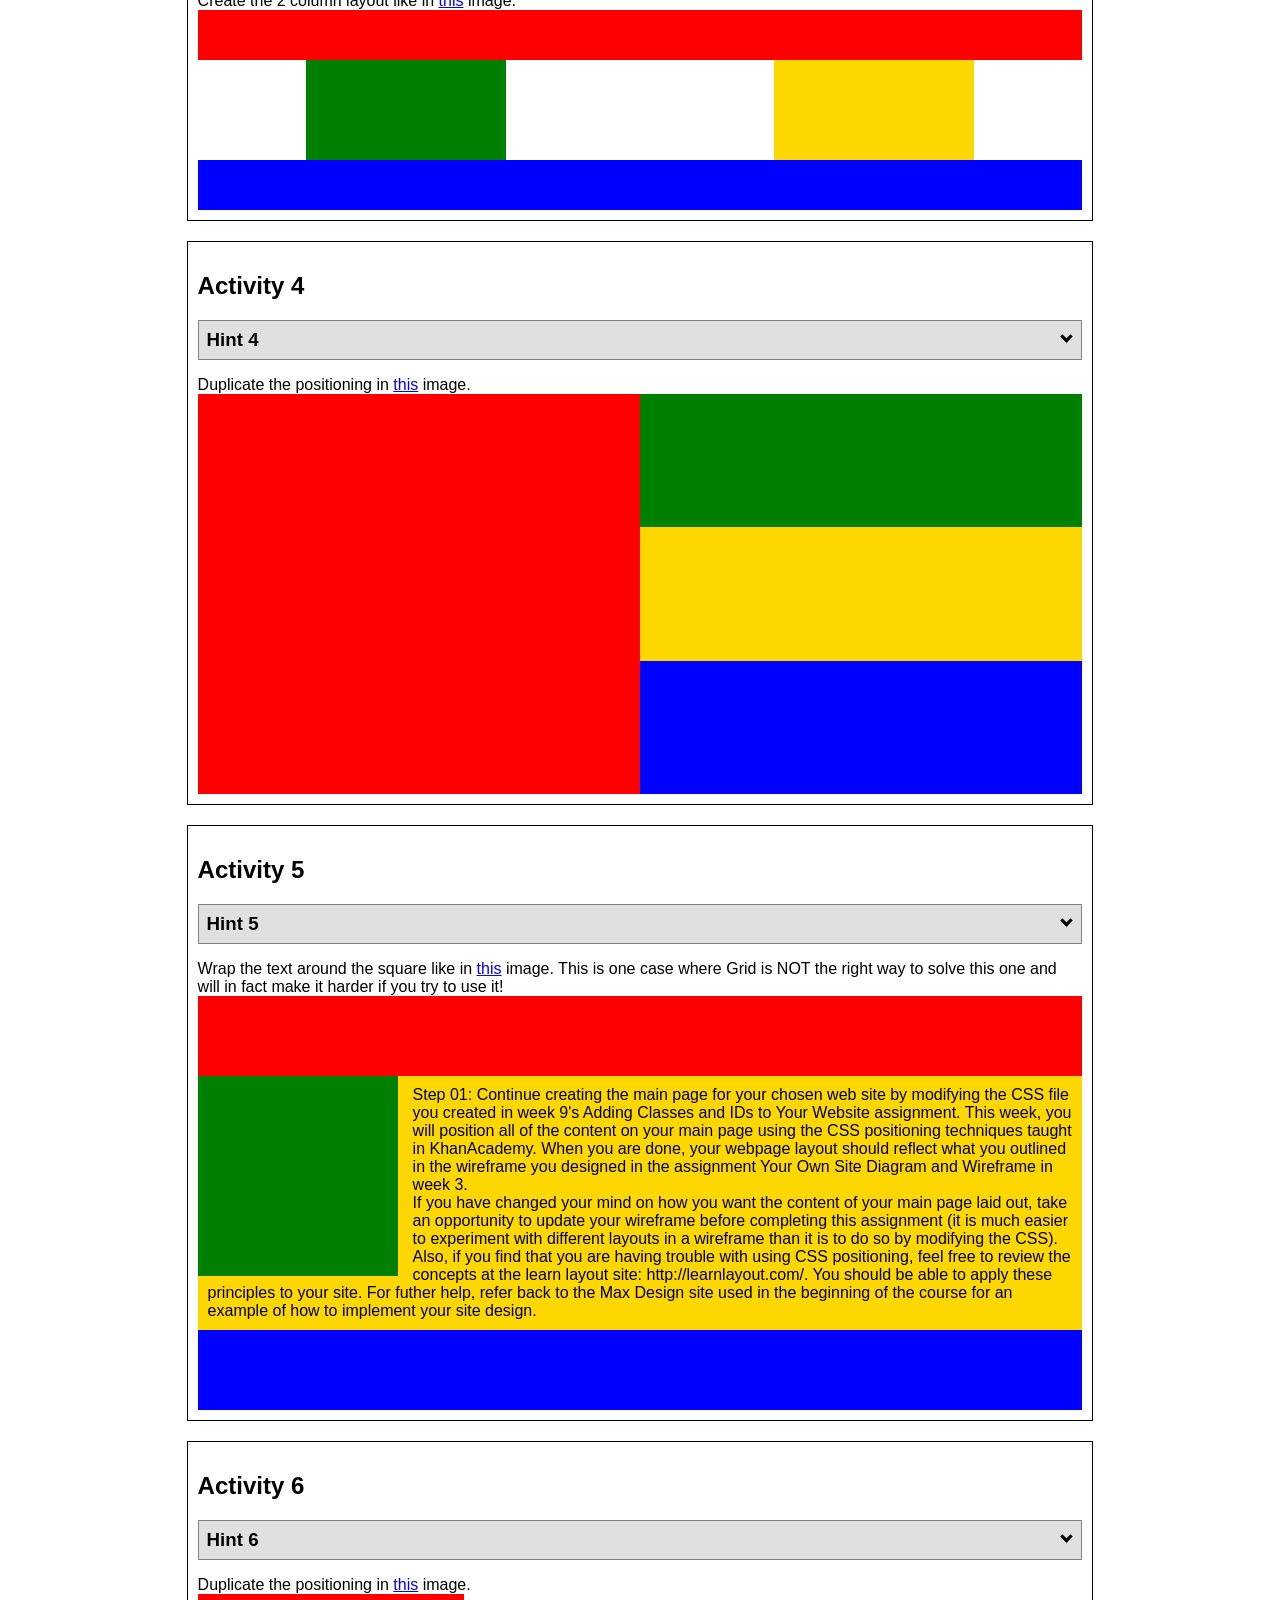
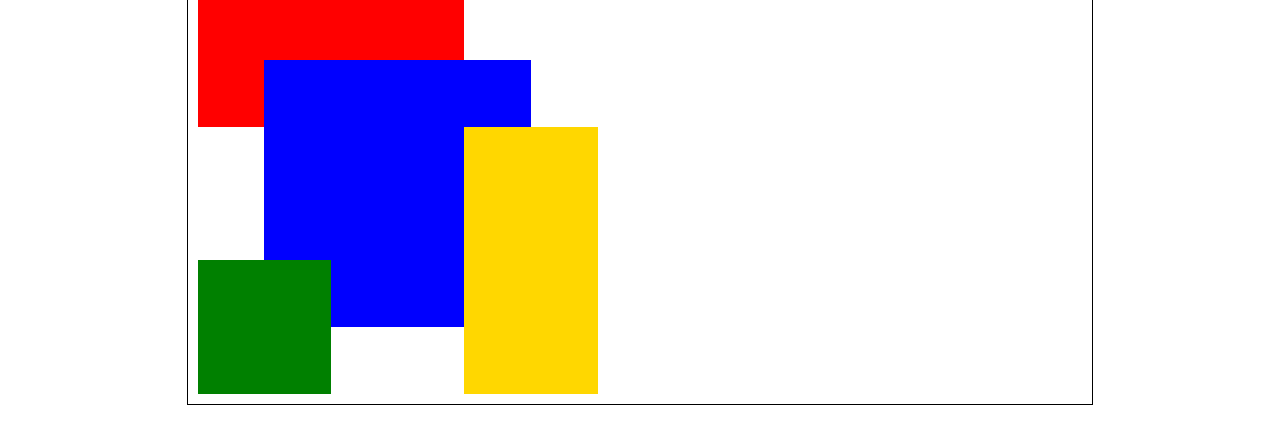
<file: ice/positioning/positioning/positioning.html>
<!DOCTYPE html>
<html lang="en">
  <head>
    <!-- HTML - Name: positioning.html -->
    <title>Positioning Activity</title>
    <link rel="stylesheet" type="text/css" href="positionstyles.css" />
  </head>
  <body>
    <div class="activity">
      <h2>WDD 130 positioning exercises</h2>
      For each activity match make the boxes match the image by modifying the stylesheet.</div>
    <div class="activity">
      <h2>Activity 1</h2>
      <section class="hint"><input type="checkbox" ><i></i> <h3>Hint 1</h3><div><p>Use the activity instructions for the firt activity</a></p></div></section>
      <p>Follow the activity instructions to make the boxes match  <a href="images/example1.png" target="_blank">this</a> image.</p>
      <div class="content1" >
        <div class="red1" ></div>
        <div class="green1" ></div>
        <div class="green1" ></div>
        <div class="yellow1"></div>
        <div class="yellow1"></div>
        <div class="blue1"></div>
      </div>
    </div>
    <div class="activity">
      <h2>Activity 2</h2>
      <section class="hint"><input type="checkbox" > <h3>Hint 2</h3><i></i><div>
      <ul>
      <li>grid-template-columns: 50px 50px 50px 50px 50px </li></ul></div></section>
      <p>Overlap and stagger the squares like in <a href="images/example2.png" target="_blank">this</a> image.</p>
      <div class="content2" >
        <div class="red2" ></div>
        <div class="green2" ></div>
        <div class="yellow2"></div>
        <div class="blue2"></div>
      </div>
    </div>
    <div class="activity">
      <h2>Activity 3</h2>
      <section class="hint"><input type="checkbox" > <h3>Hint 3</h3><i></i><div><p>This one is going to be best solved with CSS Grid. Remember to make the boxes the right width first...then start moving them around. </p><h4>Properties used:</h4><ul><li>display:grid;</li><li>grid-template-columns:</li><li>grid-column-gap:</li>
        <li>grid-column:</li>  </ul></div></section>
      Create the 2 column layout like in <a href="images/example3.png" target="_blank">this</a>  image.
      <div class="content3" >
        <div class="red3" ></div>
        <div class="green3" ></div>
        <div class="yellow3"></div>
        <div class="blue3"></div>
      </div>
    </div>
    <div class="activity">
      <h2>Activity 4</h2>
      <section class="hint"><input type="checkbox" > <h3>Hint 4</h3><i></i><div><p>For the others we have been primarily concerned with width. For this one you will need to adjust height as well. </p><h4>Properties used:</h4><ul><li>display:grid;</li><li>grid-template-columns:</li><li>grid-row:</li></ul></div></section>
      Duplicate the positioning in <a href="images/example4.png" target="_blank">this</a> image. 
      <div class="content4" >
        <div class="red4" ></div>
        <div class="green4" ></div>
        <div class="yellow4"></div>
        <div class="blue4"></div>
      </div>
    </div>

    <div class="activity">
      <h2>Activity 5</h2>
      <section class="hint"><input type="checkbox" > <h3>Hint 5</h3><i></i><div><p>Grid is <strong>not</strong> the right way to do this.  In fact there is only one way to really do that...and that is with float. Remember that we float the thing we want the text to wrap around.  Also remember to start by making all the shapes the right size and shape.</p><h4>Properties used:</h4><ul><li>float: left;</li></ul></div></section>
      Wrap the text around the square like in <a href="images/example5.png" target="_blank">this</a> image. This is one case where Grid is NOT the right way to solve this one and will in fact make it harder if you try to use it!
      <div class="content5" >
        <div class="red5" ></div>
        <div class="green5" ></div>
        <div class="yellow5">Step 01: Continue creating the main page for your chosen web site by modifying the CSS file you created in week 9's Adding Classes and IDs to Your Website assignment. This week, you will position all of the content on your main page using the CSS positioning techniques taught in KhanAcademy. When you are done, your webpage layout should reflect what you outlined in the wireframe you designed in the assignment Your Own Site Diagram and Wireframe in week 3. <br />
          If you have changed your mind on how you want the content of your main page laid out, take an opportunity to update your wireframe before completing this assignment (it is much easier to experiment with different layouts in a wireframe than it is to do so by modifying the CSS). Also, if you find that you are having trouble with using CSS positioning, feel free to review the concepts at the learn layout site: http://learnlayout.com/. You should be able to apply these principles to your site. For futher help, refer back to the Max Design site used in the beginning of the course for an example of how to implement your site design.</div>
        <div class="blue5"></div>
      </div>
    </div>
    <div class="activity">
      <h2>Activity 6</h2>
      <section class="hint"><input type="checkbox" > <h3>Hint 6</h3><i></i><div><p>This one is all about visualizing the grid behind the layout. If you are having a hard time doing that first: all the sizes are even multiples of 100, and second here is another example with the lines drawn: <a href="images/example6-hint.png" target="_blank">example 6 with lines</a>. For this one you will find it easiest if you use px for the column width. You can also use <kbd>z-index</kbd> to control the element layering.    </p><h4>Properties used:</h4><ul><li>display:grid;</li><li>grid-template-columns:</li><li>grid-column:</li><li>grid-row:</li><li><a href="https://www.w3schools.com/cssref/pr_pos_z-index.asp" target="_blank">z-index:</a></li></ul></div></section>
      Duplicate the positioning in <a href="images/example6.png" target="_blank">this</a> image.
      <div class="content6" >
        <div class="red6" ></div>
        <div class="green6" ></div>
        <div class="yellow6"></div>
        <div class="blue6"></div>
      </div>
    </div>
  </body>
</html>
</file>
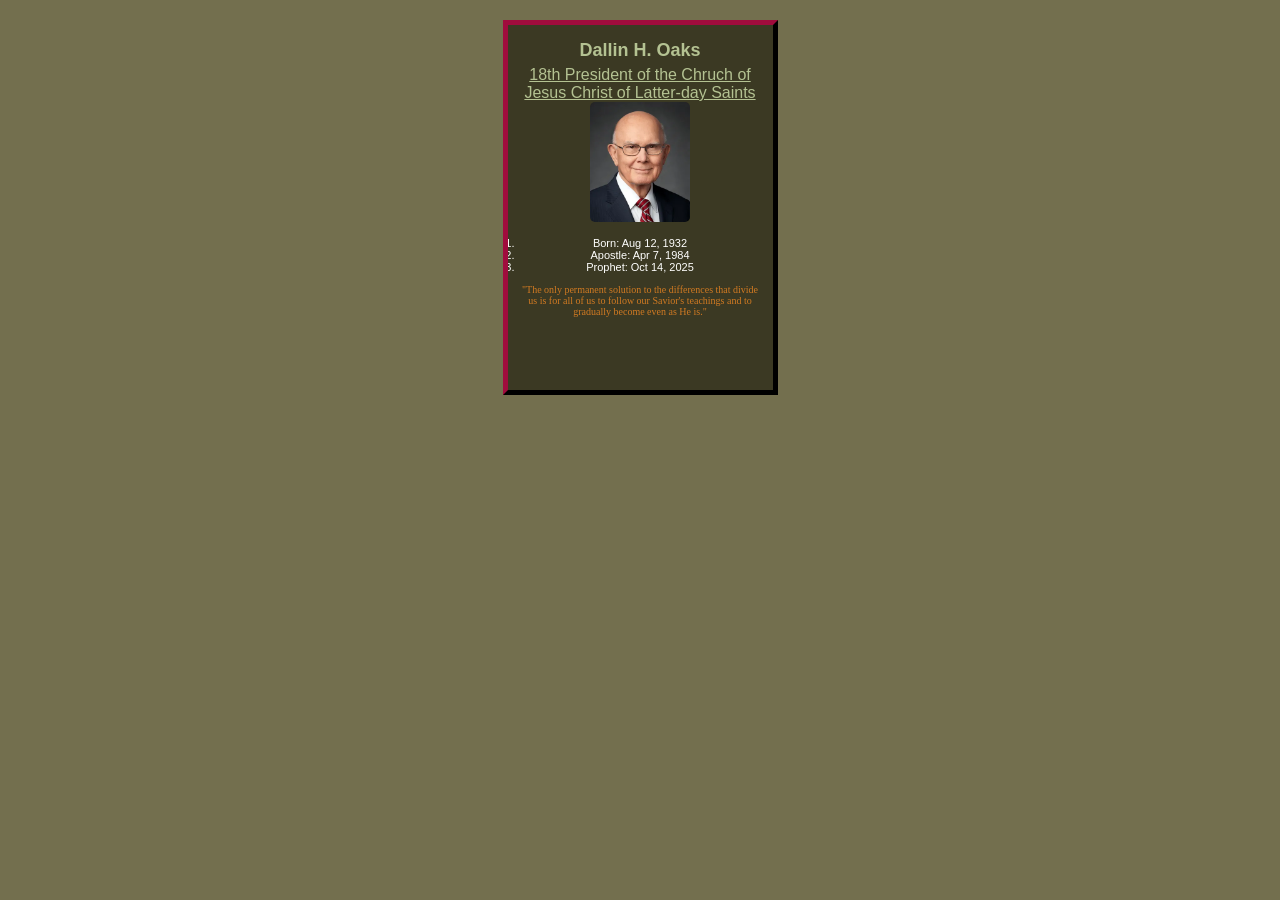
<file: ice/prophet_cards/prophet_cards/oaks.html>
<!DOCTYPE html>
<html lang="en">
<head>
    <meta charset="UTF-8">
    <meta name="viewport" content="width=device-width, initial-scale=1.0">
    <title>Dallin H. Oaks</title>
    <style>
        /* Insert styles here, this is called an internal stylesheet  */
        body {
            background: #736f4e;
        }
        h1 {
            color: #b4c292;
            font-family: Helvetica, sans-serif;
            font-size: 18px;
            margin: 5px 0;
        }
        a {
            color: #b4c292;
            font-family: Helvetica;
        }
        ul {
            color: #fffffe;
            font-family: Helvetica;
            font-size: 11px;
            padding-left: 0;
            list-style-type: inside;
        }
        img {
            max-width: 100px;
            border-radius: 5px;
        }
        p {
            color: #d17a22;
            font-family: Nanum Brush Script, cursive;
            font-size: 10px;
            margin: 5px 0;
        }
        #card {
            border: 5px outset #4C061D;
            background-color: #3b3923;
            text-align: center;
            padding: 10px;
            width: 275px;
            height: 375px;
            margin: 20px auto;
            overflow: auto;
            box-sizing: border-box;
        }
    </style>
</head>
<body>
    <div id="card">
        <h1>Dallin H. Oaks</h1>
        <a href= "https://churchofjesuschrist.org">18th President of the Chruch of Jesus Christ of Latter-day Saints</a><br>
        <img src="images/oaks.webp" alt="Dallin H. Oaks">
        <ul>
            <li>Born: Aug 12, 1932</li>
            <li>Apostle: Apr 7, 1984</li>
            <li>Prophet: Oct 14, 2025</li>
        </ul>   
        <p>"The only permanent solution to the differences that divide us is for all of us to follow our Savior's teachings and to gradually become even as He is."</p> 
    </div>
    <!-- Insert HTML elements here -->
</body>
</html>
</file>
<file: styles/styles.css>
:root {
    --primary: #6CA4C7;
    --secondary: #4181AE;
    --accent-1: #536974;
    --accent-2: #9D0104;
    --accent-3: #730100;
    --white: #ffffff;
    --text-dark: #222222;
    --bg-light: #f4f7f0;
}

@font-face {
    font-family: 'NanumMyeongjo' Arial, sans-serif;
    src: url(../fonts/Nanum_Myeongjo/NanumMyeongjo-Regular.ttf) format('truetype');
}

body {
    background: url(../images/background-gradient.png) ;
    font-family: 'Calibri', "Helvetica" sans-serif;
    margin: 0;
    color: var(--text-dark);
    line-height: 1.6;
}

h1, h2, h3 {
    font-family: 'NanumMyeongjo' serif;
}

#wrapper {
    max-width: 1000px;
    margin: 20px auto;
    background-color: var(white);
    box-shadow: 0 0 30px rgba(0,0,0,0.1);
    border-radius: 8px;
    overflow: hidden;
}

header {
    height: 200px;
    display: grid;
    grid-template-columns: 1fr 3fr;
    padding: 0 20px;
    border-bottom: 4px solid var(--secondary);
}

header h1 {
    align-self: center;
    justify-self: center;
    color: var(--secondary);
}

nav {
    background: van(--secondary);
}

nav ul {
    display: grid;
    grid-template-columns: repeat(4, 25%);
    grid-template-rows: 50px;
    justify-content: space-evenly;
    list-style-type: none;
    margin: 0;
    padding: 0;
}

nav li {
    flex: 1;
}

nav a {
    display: block;
    color: var(--white);
    font-size: 1.2em;
    font-weight: bold;
    text-decoration: none;
    padding: 15px 0;
    transition: background 0.3s ease;
    text-align: center;

}

nav a:hover {
    color: var(--white);
    background: var(--accent-1);
}

main {
    display: grid;
    grid-template-columns: 437px 437px;
    gap: 30px;
    padding: 40px;
}

section {
    border: 2px solid #ddd;
    border-radius: 12px;
    box-shadow: 0 4px 6px rgba(0,0,0,0.05);
    padding: 20px;
    background: linear-gradient(#fdfdfd, #222222);
}

section:hover {
    transform: translateY(-5px);
    border-color: var(--primary);
}

section img{
    width: 100%;
    height: 200px;
    object-fit: cover;
    border-radius: 6px;
    margin-bottom: 15px;
}

.greyGridTable {
    width: 100%;
    border-collapse: collapse;
    margin-top: 20px;
    font-family: "Calibri", sans-serif;
}

.greyGridTable th {
    background-color: var(--accent-2);
    color: var(--white);
    padding: 12px;
    text-align: left;
}

.greyGridTable td {
    padding: 12px;
    border-bottom: 1px solid #eee;
}

.greyGridTable tr:nth-child(even) {
    background-color: var(--bg-light);
}

#contact {
    background-color: var(--bg-light);
    padding: 40px;
    border-radius: 0 0 12px 12px;
    border-top: 4px solid var(--primary);
    grid-column: 1 / -1;
}

input[type="text"],
input[type="email"],
textarea {
    width: 100%;
    padding: 10px;
    margin: 10px 0 20px 0;
    border: 1px solid #ccc;
    border-radius: 4px;
    box-sizing: border-box;
    font-family: inherit;
}

input[type="submit"] {
    background-color: var(--accent-2);
    color: var(--white);
    border: none;
    padding: 15px 45px;
    border-radius: 50px;
    cursor: pointer;
    font-weight: bold;
    font-size: 1.1rem;
    transition: background 0.3s ease;
}

input[type="submit"]:hover {
    background-color: var(--accent-3);
}

footer {
    background-color: var(--secondary);
    color: var(--white);
    text-align: center;
    padding: 30px;
    font-size: 0.9rem;
}

@media (max-width: 1024px) {
    main{
        grid-template-columns: 1fr;
        padding: 20px;
    }

    header{
        grid-template-columns: 1fr;
        height: auto;
        padding: 20px;
        text-align: center;
    }

    header h1 {
        justify-self: center;
    }

    nav ul {
        flex-direction: column;
    }

    nav a {
        border-bottom: 1px solid rgba(255, 255, 255, 0.1);
    }
}
</file>
<file: wwr/styles/style.css>
/* Import fonts if needed */
@import url('https://fonts.ggogleapis.com/css2?family=Rock+Salt&family=Raleway&display=swap');

#content {
    max-width: 1600px;
    margin: 0 auto;
}

body {
    background-color: #fcfbfb;
    font-family: Raleway, Arial, sans-serif;
    font-size: 22px;
    margin: 0;
    padding: 0;
}

h2 {
    margin: 0;
}

header {
    display: grid;
    grid-template-columns: 150px auto;
    background-color: rgba(20, 30, 13, .7);
}

nav {
    display: flex;
    justify-content: space-around;
}

nav a,
#hero-msg h1,
#hero-mesg h4,
.button-box,
main section {
    text-align: center;
}

nav a {
    text-decoration: none;
    color: #C0FFEE;
    text-align: center;
    padding: 35px;
}

nav a:hover {
    background-color: black;
    color: #d9c;
}

#logo_link {
    padding-top: 5px;
    justify-self: center;
    align-self: center;
}

.logo {
    width: 80px;
}

#hero {
    display: grid;
    grid-template-columns: 1fr 3fr 1fr;
    margin-top: -100px;
}

#hero-box {
    grid-column: 1/4;
    grid-row: 1/3;
    z-index: -1;
}

#hero-msg {
    grid-column: 2/3;
    grid-row: 1/2;
    margin-top: 100px;
}

#hero-msg h4 {
    color: white;
}

#hero-img {
    width: 100%;
}

.home-title {
    font-family: 'Rock Salt', 'Bradley Hand', sans-serif;
    font-size: 2em;
    margin-top: 10px;
    color: #fcfbfb;
}

h4 {
    color: #fcfbfb;
}

.book,
.join {
    background-color: #d9c;
    color: black;
    text-decoration: none;
    font-size: 18px;
    padding: 15px 30px;
    margin-top: 50px;
    border-radius: 5px;
}

.book:hover,
.join:hover {
    background-color: #6f7364;
    color: white;
}

.rivers-card,
.camping-card,
.rapids-card {
    margin: 200px 0;
}

.card-img, .mountains {
    width: 100%;
}

.card-img {
    border: 10px solid #d9c;
    transition: transform .5s;
    box-shadow: 5px 5px 10px #6f7364;
}

.card-img:hover {
    opacity: .6;
    transform: scale(1.1);
}

.icon {
    width: 80px;
    padding-top: 10px;
}

main section img {
    box-sizing: border-box;
}

#background {
    height: 725px;
    background-color: #6f7364;
}

.msg {
    background-color: #6f7364;
    padding: 35px;
    grid-column: 6/10;
    grid-row: 6/7;
    box-shadow: 5px 5px 10px #6f7364;
}

.mountains {
    width: 100%;
    grid-column: 2/7;
    grid-row: 5/8;
    box-shadow: 5px 5px 10px #6f7364;
}

.msg h2 {
    color: white;
}

.msg p {
    color: white;
    font-size: .8em;
    padding-bottom: 15px;
}

footer {
    background-color: #6f7364;
    color: white;
    padding: 25px 50px;
    margin-top: 200px;
    display: flex;
    justify-content: space-around;
    align-items: center;
}

footer p {
    font-size: 1.2em;
}

footer a {
    color: white;
    text-decoration: none;
}

footer a:hover {
    color: #d9c;
}

footer p a:hover {
    text-decoration: underline;
}

footer .social img {
    padding-top: 15px;
}

@media screen and (max-width: 900px){
    #hero, .home-grid {
        display: block;
        height: auto;
    }    
    nav, footer {
        flex-direction: column;
    }
    nav a {
        display: block;
        padding: 15px;
    }
    #hero {
        margin-top: 0;
    }
    #hero-msg {
        margin-top: 0;
    }
    #hero-msg h4 {
        display: none;
    }
    #hero-msg h1 {
        color: #6f7364;
    }
    .home-title {
        font-size: 25px;
    }
    .rivers-card, .camping-card, .rapids-card {
        margin: 50px auto;
        width: 60%;
    }
    #background {
        display: none;
    }
    .mountains, .msg {
        width: 80%;
        display: block;
        margin: 0 auto;
    }
    footer {
        margin-top: 25px;
    }
}
</file>
<file: ice/valentines/valentines/styles/styles.css>
/* Add your CSS here to style your valentines day page */
@font-face {
    font-family: 'Trebuchet MS', 'Lucida Sans Unicode', 'Lucida Grande', 'Lucida Sans', Arial, sans-serif;
    src: url(../fonts/Nanum_Myeongjo/NanumMyeongjo-Regular.ttf);
}

body {
    background: url(../images/strawberry-background.png) ;
}

header {
    text-align: center;
}

main h1 {
    text-align: center;
}

#wrapper {
    border: 3px solid #000000;
    width: 1024px;
    margin: 40px auto;
    border-radius: 20px;
    background: #E24B5A;
}

img {
    max-width: 100%;
    height: auto;
    display: block;
    margin: 0 auto;
}

nav ul {
    display: grid;
    grid-template-columns: repeat(4, 25%);
    grid-template-rows: 50px;
    justify-content: space-evenly ;
    list-style-type: none;
    margin: 4;
    padding: 0;
}


footer {
    clear: both;
    text-align: center;
    padding: 20px;
}
</file>
<file: ice/favorite_devo/favorite_devo/styles/styles.css>
body {
  margin: 0;
  height: 100%;
  font-family: Arial, sans-serif;
  background: linear-gradient(to bottom, #d3d3d3, #001f3f);
  background-repeat: no-repeat; /* Just in case */
  background-attachment: fixed;
}

.container {
  text-align: center;
}

.header {
  padding: 20px 0;
}

.header-image {
  background-image: url('../images/icenter.png'); /* Replace with your image */
  background-repeat: no-repeat;
  background-position: center;
  height: 150px;
  display: flex;
  flex-direction: column;
  justify-content: center;
  color: white;

}

.header-image h1 {
  margin: 0;
  line-height: 0.9;
    font-size: 3.5em;
  font-weight: bold;
  text-shadow: 2px 2px 4px rgba(0, 0, 0, 0.7);
  background: #192b3f;
}

.content-box {
  background-color: #192b3f;
  color: white;
  margin: 30px auto;
  width: 90%;
  max-width: 900px;
  padding: 40px;
  box-shadow: 5px 5px 0px #697faf;
  min-height: 400px;
}

table.cinereousTable {
  border: 6px solid #697faf;
  background-color: #2a4367;
  width: 100%;
  text-align: center;
}
table.cinereousTable td, table.cinereousTable th {
  border: 1px solid #697faf;
  padding: 4px 4px;
}
table.cinereousTable tbody td {
  font-size: 13px;
}
table.cinereousTable thead {
  background: #697faf;
  background: -moz-linear-gradient(top, #192b3f 0%, #4d6893 66%, #4d6893 100%);
  background: -webkit-linear-gradient(top, #192b3f 0%, #4d6893 66%, #4d6893 100%);
  background: linear-gradient(to bottom, #192b3f 0%, #4d6893 66%, #4d6893 100%);
}
table.cinereousTable thead th {
  font-size: 17px;
  font-weight: bold;
  color: white;
  text-align: left;
  border-left: 2px solid #697faf;
}
table.cinereousTable thead th:first-child {
  border-left: none;
}

table.cinereousTable tfoot td {
  font-size: 16px;
}

#contact {
    width: 200px;
    height: 14px;
    min-height: 200px;
    border: solid #000000 3px;
    padding: 12px;
    background: #697faf;
    position: fixed;
    bottom: 0px;
    right: 20px;
    /*transition: height .85s ease-in*/
}

#contact:hover {
    transition: height .85s ease-in;
    height: 200px;
}

#contact form {
    display: grid;
    grid-template-columns: 1fr 3fr;
}
</file>
<file: ice/positioning/positioning/positionstyles.css>
/* CSS - Name: "positionstyles.css" */
/* Activity 1 styles */
.content1 {
  /* This is the parent of the activity 1 boxes. */
  display: grid;
  grid-template-columns: 1fr 1fr;
  gap: 20px;
  justify-items: center;

}
.red1 { 
  width: 100%; 
  height: 100px; 
  background-color: red; 
  grid-column: 1/3;
  
} 
.green1 {
  width: 200px; 
  height: 200px; 
  background-color: green; 

} 
.yellow1 {
  width: 200px; 
  height: 200px; 
  background-color: gold; 
} 
.blue1 {
  width: 100%; 
  height: 100px; 
  background-color: blue; 
  grid-column: 1 / 3;
} 
/* Activity 2 styles */ 
.content2 {
  /* This is the parent of the activity 2 boxes. */
  display: grid;
  grid-template-columns: 50px 50px 50px 50px 50px;
}
.red2 {
  width: 100px; 
  height: 100px; 
  background-color: red; 
  grid-column: 1 / 3;
  grid-row: 1 / 3;
} 
.green2 { 
  width: 100px; 
  height: 100px; 
  background-color: green; 
  grid-column: 2 / 4;
  grid-row: 2 / 4;
} 
.yellow2 {
  width: 100px; 
  height: 100px; 
  background-color: gold; 
  grid-column: 3 / 5;
  grid-row: 3 / 5;
} 
.blue2 {
  width: 100px; 
  height: 100px; 
  background-color: blue; 
  grid-column: 4 / 6;
  grid-row: 4 / 6;
} 
/* Activity 3 styles */ 
.content3 {
  /* This is the parent of the activity 3 boxes. */
  display: grid;
  grid-template-columns: 1fr 1fr;
  grid-column-gap: 50px;
}
.red3 {
  width: 100%; 
  height: 50px; 
  background-color: red; 
  grid-column: 1 / 3;
} 
.green3 {
  width: 200px; 
  height: 100px; 
  background-color: green;
  justify-self: center;
} 
.yellow3 {
  width: 200px; 
  height: 100px; 
  background-color: gold;
  justify-self: center;
  grid-column: 2 / 3;
} 
.blue3 {
  width: 100%;
  height: 50px; 
  background-color: blue; 
  grid-column: 1 / 3;
} 
/* Activity 4 styles */ 
.content4 {
  /* This is the parent of the activity 4 boxes. */
  display: grid;
  grid-template-columns: 1fr 1fr;
  grid-template-rows: 1fr 1fr 1fr;
  height: 400px;
}

.content4 > div {
  width: 100%;
  height: 100%;
}
.red4 {
  background-color: red; 
  grid-column: 1/2;
  grid-row: 1 / 4;
} 
.green4 { 
  background-color: green; 
  grid-column: 2 / 3;
  grid-row: 1 / 2;
} 
.yellow4 { 
  background-color: gold; 
  grid-column: 2 / 3;
  grid-row: 2 / 3;
} 
.blue4 {
  background-color: blue; 
  grid-column: 2 / 3;
  grid-row: 3 / 4;
} 
/* Activity 5 styles */ 
.content5 {
  /* This is the parent of the activity 5 boxes. */
  width: 100%;
}
.red5 { 
  width: 100%; 
  height: 80px; 
  background-color: red; 
} 
.green5 { 
  float: left;
  width: 200px; 
  height: 200px; 
  background-color: green; 
  margin-right: 15px;
  margin-bottom: 5px;
} 

.yellow5 {
  padding: 10px;
  background-color: gold; 
} 

.blue5 {
  width: 100%; 
  height: 80px; 
  background-color: blue; 
  clear: both;
} 
/* Activity 6 styles */ 
.content6 {
  /* This is the parent of the activity 6 boxes. */
  display: grid;
  grid-template-columns: 1fr 1fr 1fr 1fr 1fr 1fr;
  grid-template-rows: 1fr 1fr 1fr 1fr 1fr 1fr;
  width: 400px;
  height: 400px;
}
.red6 {
  grid-column: 1/5;
  grid-row: 1/3;
  z-index: 1;
  background-color: red; 
} 
.green6 {
  grid-column: 1/3;
  grid-row: 5/7;
  z-index: 3;
  background-color: green; 
} 
.yellow6 {
  grid-column: 5/8;
  grid-row: 3/7;
  z-index: 4; 
  background-color: gold; 
} 
.blue6 {
  grid-column: 2/6;
  grid-row: 2/6;
  z-index: 2;
  background-color: blue; 
} 


/* Do not make any changes below here */
.activity {
  width: 70%; 
  margin: 20px auto; 
  font-family: Arial, sans-serif; 
  border: 1px solid black; 
  padding: 10px; 
  clear:both; 
  overflow: auto;
} 

.hint {
  border: 1px solid grey;
  background: #e0e0e0;
  padding: .5em;
  position: relative;
  margin: 1em 0;
}
.hint h3 {
  margin: 0;
}
.hint:hover {
  background: #d0d0d0;
}
.hint > div {
  display: none;
}

.hint input[type=checkbox] {
  position: absolute;
  width: 100%;
  height: 100%;
  opacity: 0;
  z-index: 1;
  cursor: pointer;
}

.hint input[type=checkbox]:checked ~ div {
  display: block;
}

.hint i {
  position: absolute;
  transform: translate(-6px, 0);
  margin-top: 16px;
  right: 10px;
  top: -3px;
}
.hint i:before, .hint i:after {
  content: "";
  position: absolute;
  background-color: black;
  width: 3px;
  height: 9px;
}
.hint i:before {
  transform: translate(2px, 0) rotate(45deg);
}
.hint i:after {
  transform: translate(-2px, 0) rotate(-45deg);
}

.hint input[type=checkbox]:checked ~ i:before {
  transform: translate(-2px, 0) rotate(45deg);
}
.hint input[type=checkbox]:checked ~ i:after {
  transform: translate(2px, 0) rotate(-45deg);
}
.hint a {
  position: relative;
  z-index: 1;
}
</file>
